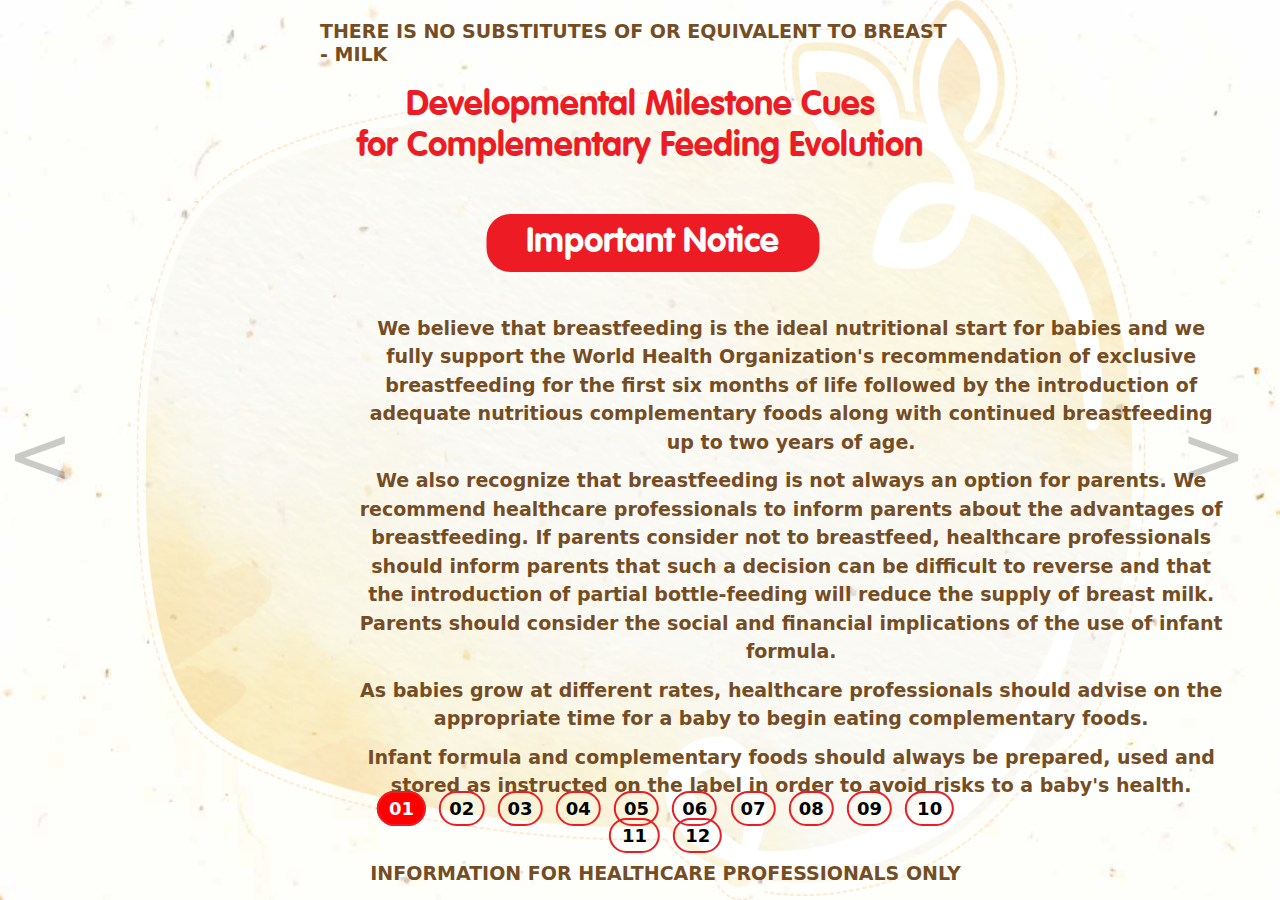
<file: index.html>
<!DOCTYPE html>
<html lang="en">
<head>
    <meta charset="UTF-8">
    <meta http-equiv="X-UA-Compatible" content="IE=edge">
    <meta name="viewport" content="width=device-width, initial-scale=1.0">
    <title>Page One</title>
    <!-- font awesome cdn  -->
    <link rel="stylesheet" href="https://cdnjs.cloudflare.com/ajax/libs/font-awesome/6.2.0/css/all.min.css" integrity="sha512-xh6O/CkQoPOWDdYTDqeRdPCVd1SpvCA9XXcUnZS2FmJNp1coAFzvtCN9BmamE+4aHK8yyUHUSCcJHgXloTyT2A==" crossorigin="anonymous" referrerpolicy="no-referrer" />
    <!-- bootstrap file  -->
    <link rel="stylesheet" href="./Resources/css/bootstrap.min.css">
    <link href="https://unpkg.com/aos@2.3.1/dist/aos.css" rel="stylesheet">
    <!-- main css file  -->
    <link rel="stylesheet" href="./Resources/css/style.css">
</head>
<body>

    <!-- main section start  -->
        <main>
            <div class="main_content">
                <img id="bg_img" src="./Resources/img/page1/bg-image.png" alt="image">
                <h2 class="page_top_title">THERE IS NO SUBSTITUTES OF OR EQUIVALENT TO BREAST - MILK</h2>
                <div class="containers">
                    <h1 class="page_header_text">
                        Developmental Milestone Cues <br>
                        for Complementary Feeding Evolution
                    </h1>
                    <div id="notice_btn">
                        <input class="notice_btn"  type="button" value="Important Notice">
                    </div>
                    <div class="page1_text">
                        <p>
                            We believe that breastfeeding is the ideal nutritional start for babies and we fully support the World Health Organization's recommendation of exclusive breastfeeding for the first six months of life followed by the introduction of adequate nutritious complementary foods along with continued breastfeeding up to two years of age.
                        </p>
                        <p>
                            We also recognize that breastfeeding is not always an option for parents. We recommend healthcare professionals to inform parents about the advantages of breastfeeding. If parents consider not to breastfeed, healthcare professionals should inform parents that such a decision can be difficult to reverse and that the introduction of partial bottle-feeding will reduce the supply of breast milk. Parents should consider the social and financial implications of the use of infant formula.
                        </p>
                        <p>
                            As babies grow at different rates, healthcare professionals should advise on the appropriate time for a baby to begin eating complementary foods.
                        </p>
                        <p>
                            Infant formula and complementary foods should always be prepared, used and stored as instructed on the label in order to avoid risks to a baby's health.
                        </p>
                    </div>
                </div>
                
                <div class="footer">
                    <div class="page_link">
                        <a  class='extra-padding' id="active" href="./index.html">01</a>
                        <a href="./Resources/page2.html">02</a>
                        <a href="./Resources/page3.html">03</a>
                        <a href="./Resources/page4.html">04</a>
                        <a href="./Resources/page5.html">05</a>
                        <a href="./Resources/step1page.html">06</a>
                        <a href="./Resources/step2page.html">07</a>
                        <a href="./Resources/step3page.html">08</a>
                        <a href="./Resources/step4page.html">09</a>
                        <a class='extra-padding' href="./Resources/step5page.html">10</a>
                        <a id="extra-padding2" class='extra-padding' class="page_link_padding" href="./Resources/page11.html">11</a>
                        <a class='extra-padding' href="./Resources/page12.html">12</a>
                    </div>
                    <h2 id="page_bottom_title">INFORMATION FOR HEALTHCARE PROFESSIONALS ONLY</h2>
                </div>
                <div class="next_page_btn">
                    <a id="prev_page" href="./index.html"> < </a>
                    <a id="next_page" href="./Resources/page2.html"> > </a>
                </div>

            </div>
        </main>
    <!-- main section ends -->
    <script src="https://unpkg.com/aos@2.3.1/dist/aos.js"></script>
    <script>
        AOS.init();
      </script>
    <!-- all js file  -->
    <script src="./Resources/js/coustom.js"></script>
</body>
</html>
</file>
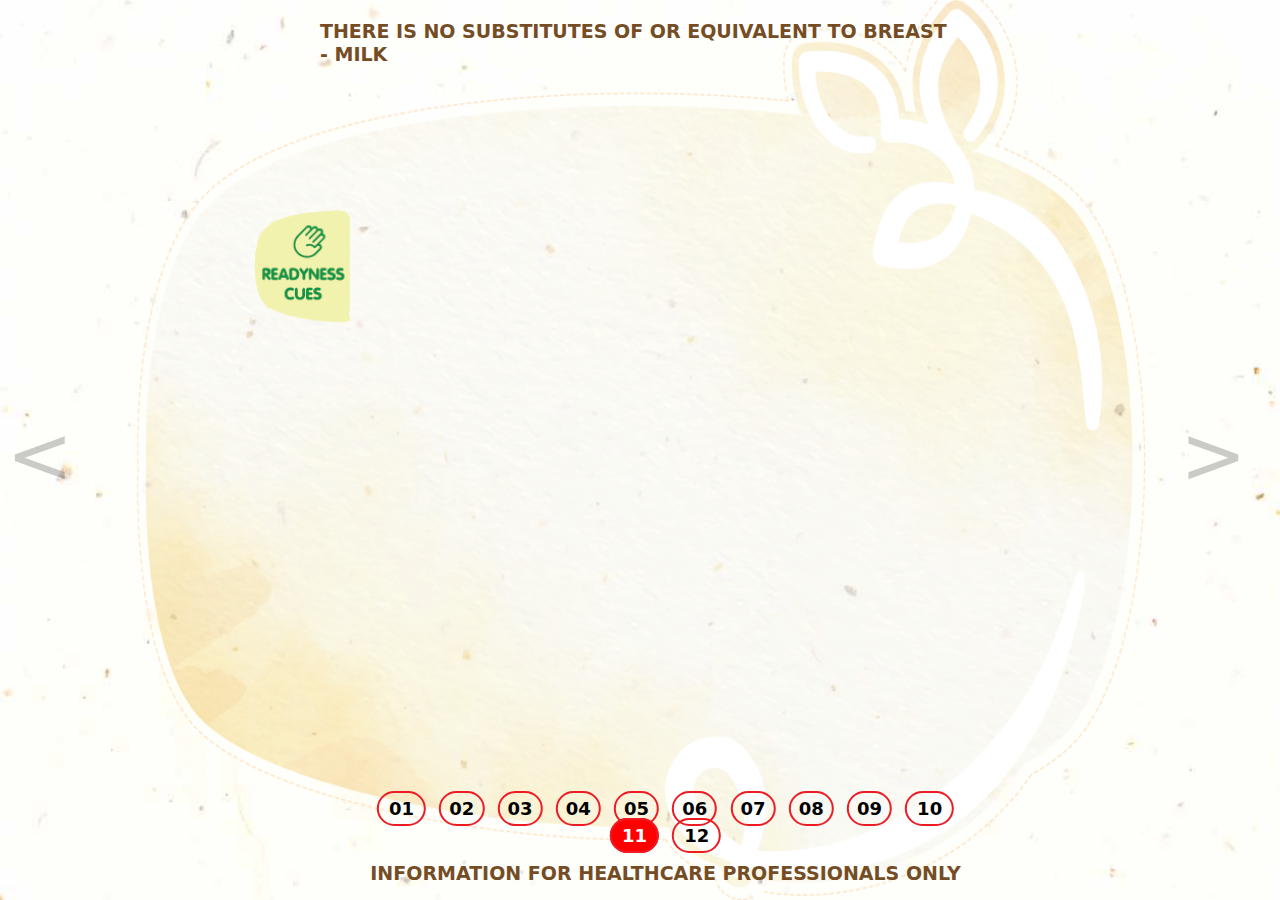
<file: Resources/page11.html>
<!DOCTYPE html>
<html lang="en">
<head>
    <meta charset="UTF-8">
    <meta http-equiv="X-UA-Compatible" content="IE=edge">
    <meta name="viewport" content="width=device-width, initial-scale=1.0">
    <title>Page 11</title>
    <!-- font awesome cdn  -->
    <link rel="stylesheet" href="https://cdnjs.cloudflare.com/ajax/libs/font-awesome/6.2.0/css/all.min.css" integrity="sha512-xh6O/CkQoPOWDdYTDqeRdPCVd1SpvCA9XXcUnZS2FmJNp1coAFzvtCN9BmamE+4aHK8yyUHUSCcJHgXloTyT2A==" crossorigin="anonymous" referrerpolicy="no-referrer" />
    <!-- bootstrap file  -->
    <link rel="stylesheet" href="./css/bootstrap.min.css">
    <!-- main css file  -->
    <link rel="stylesheet" href="./css/style.css">
</head>
<body>

    <!-- main section start  -->
        <main>
            <div class="main_content">
                <img id="bg_img" src="./img/page1/bg-image.png" alt="image">
                <!-- header html  -->
                <h2 class="page_top_title">
                    THERE IS NO SUBSTITUTES OF OR EQUIVALENT TO BREAST - MILK
                </h2>
                <!-- main content  -->
               <div class="containers">
                <div class="page11_main-content">
                    <div class="page11-left-content">
                        <img class="page11-side-img1" src="./img/page11/sideimg1.png" alt="">
                        <img class="page11-side-img2" src="./img/page11/sideimg2.png" alt="">
                        <img class="page11-side-img3" src="./img/page11/sideimg3.png" alt="">
                    </div>
                    <div class="page11-right-content">
                        <img class="page11-main-img1" src="./img/page11/content1.svg" alt="">
                        <img class="page11-main-img2" src="./img/page11/content2.svg" alt="">
                        <img class="page11-main-img3" src="./img/page11/content3.svg" alt="">
                        <img class="page11-main-img4" src="./img/page11/content4.svg" alt="">
                        <img class="page11-main-img5" src="./img/page11/content5.svg" alt="">
                    </div>
                </div>
                <div class="page11-footer">
                    <div class="pf-dosc1">
                        <img src="./img/page11/icon1.png" alt="">
                        <p>Start Solid Food</p>
                    </div>
                    <div class="pf-dosc2">
                        <img src="./img/page11/icon2.png" alt="">
                       
                    </div>
                    <div class="pf-dosc3">
                        <img src="./img/page11/icon_2.png" alt="">
                        <p>
                            Exposure to variety
                        </p>
                    </div>
                    <div class="pf-dosc4">
                        <img src="./img/page11/icon2.png" alt="">
                    </div>
                    <div class="pf-dosc5">
                        <p>
                            Transition to Home Made Food
                           </p>
                    </div>
                </div>
               </div>

            
                <!-- main html  -->

                <!-- footer html  -->
                <div class="footer">
                    <div class="page_link">
                        <a  class='extra-padding'  href="../index.html">01</a>
                        <a href="./page2.html">02</a>
                        <a href="./page3.html">03</a>
                        <a href="./page4.html">04</a>
                        <a href="./page5.html">05</a>
                        <a href="./step1page.html">06</a>
                        <a href="./step2page.html">07</a>
                        <a href="./step3page.html">08</a>
                        <a href="./step4page.html">09</a>
                        <a class='extra-padding' href="./step5page.html">10</a>
                        <a id="active" id="extra-padding2" class='extra-padding' class="page_link_padding" href="./page11.html">11</a>
                        <a class='extra-padding' href="./page12.html">12</a>
                    </div>
                    <h2 id="page_bottom_title">INFORMATION FOR HEALTHCARE PROFESSIONALS ONLY</h2>
                </div>
                <div class="next_page_btn">
                    <a id="prev_page" href="./step5page.html"> < </a>
                    <a id="next_page" href="./page12.html"> > </a>
                </div>

            </div>
        </main>
    <!-- main section ends -->

    <!-- all js file  -->
    <script src="./js/page11.js"></script>
</body>
</html>
</file>
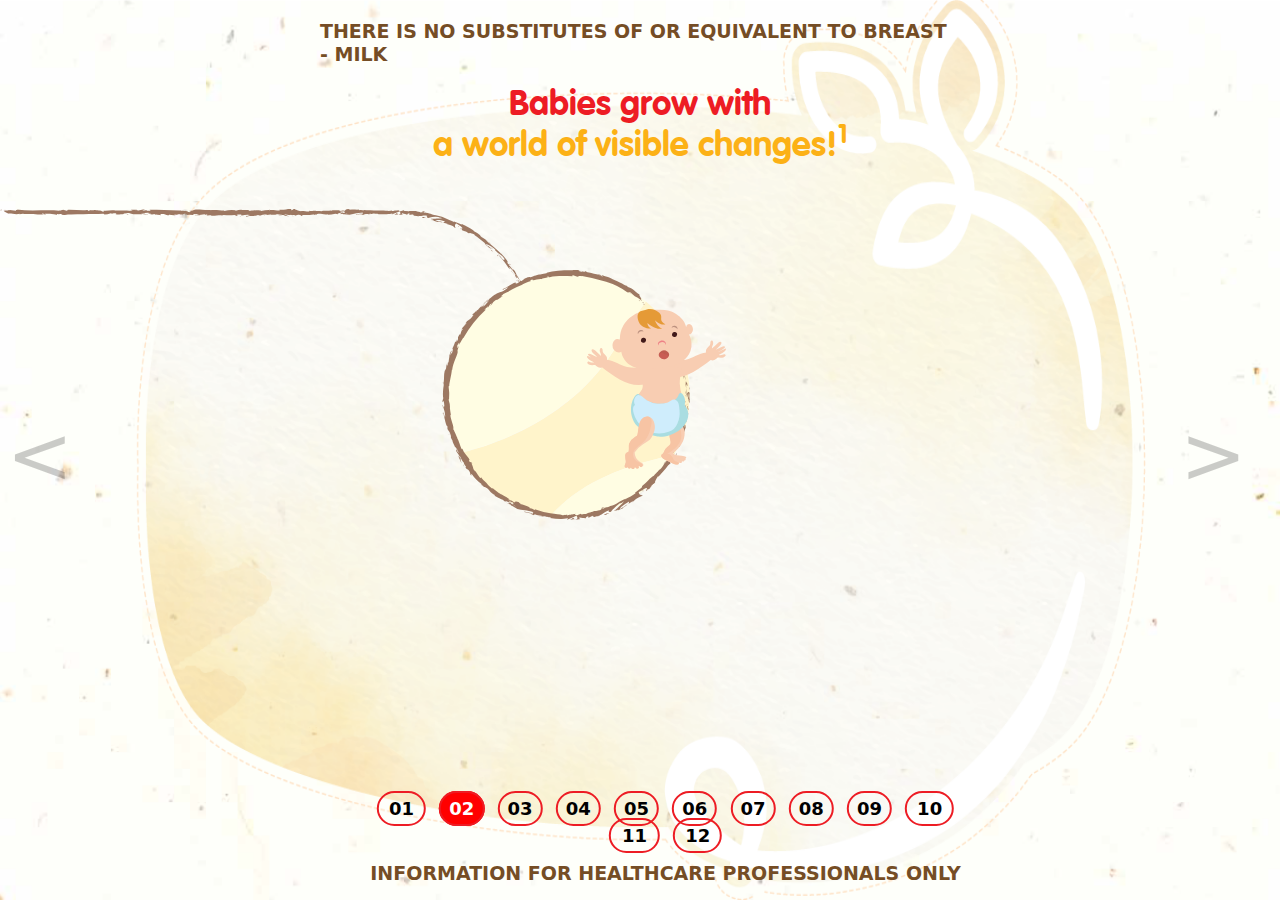
<file: Resources/page2.html>
<!DOCTYPE html>
<html lang="en">
<head>
    <meta charset="UTF-8">
    <meta http-equiv="X-UA-Compatible" content="IE=edge">
    <meta name="viewport" content="width=device-width, initial-scale=1.0">
    <title>Page Two</title>
    <!-- font awesome cdn  -->
    <link rel="stylesheet" href="https://cdnjs.cloudflare.com/ajax/libs/font-awesome/6.2.0/css/all.min.css" integrity="sha512-xh6O/CkQoPOWDdYTDqeRdPCVd1SpvCA9XXcUnZS2FmJNp1coAFzvtCN9BmamE+4aHK8yyUHUSCcJHgXloTyT2A==" crossorigin="anonymous" referrerpolicy="no-referrer" />
    <!-- bootstrap file  -->
    <link rel="stylesheet" href="./css/bootstrap.min.css">
    <link href="https://unpkg.com/aos@2.3.1/dist/aos.css" rel="stylesheet">
    <!-- main css file  -->
    <link rel="stylesheet" href="./css/style.css">
</head>
<body>

    <!-- main section start  -->
        <main>
            <div class="main_content">
                <img id="bg_img" src="./img/page1/bg-image.png" alt="image">
                <!-- header html  -->
                <h2 class="page_top_title">
                    THERE IS NO SUBSTITUTES OF OR EQUIVALENT TO BREAST - MILK
                </h2>
                <h1 class="page_header_text page2Header">
                    Babies grow with <br>
                   <span class="color1"> a world of visible changes!<sup>1</sup> </span>
                </h1>

                <!-- main html  -->
               <div class="containe">
                <div class="left-arrow">
                    <img src="./img/page2/left-arrow.svg" alt="">
               </div>
               <div class="baby-imgs">
                    <div class="baby1" onclick="textFun(1)"><img class="babyimg1" src="./img/page2/babyimg1.svg" alt=""></div>
                    <div class="baby2"  onclick="textFun(2)"><img class="babyimg2" src="./img/page2/babyimg2.svg" alt=""></div>
                    <div class="baby3"  onclick="textFun(3)"><img class="babyimg3" src="./img/page2/babyimg3.svg" alt=""></div>
                    <div class="baby4"  onclick="textFun(4)"><img class="babyimg4" src="./img/page2/babyimg4.svg" alt=""></div>
               </div>
               <div class="baby-bg-img">
                <img class="babyimg-1" src="./img/page2/bg-img1.svg" alt="">
                <img class="babyimg-2" src="./img/page2/bg-img1.svg" alt="">
                <img class="babyimg-3" src="./img/page2/bg-img1.svg" alt="">
                <img class="babyimg-4" src="./img/page2/bg-img1.svg" alt="">
               </div>
               <div class="right-arrow">
                <img src="./img/page2/rightarrow.svg" alt="">
               </div>

               <div class="baby-text">
                    <div class="baby1-text text_1">
                        <h2>Starts babbling</h2>
                    </div>
                    <div class="baby2-text text_4">
                        <h2>Starts drooling and <br> 
                        <span id="pag2-title2">noticing adult food</span>
                        </h2>
                    </div>
                    <div class="baby3-text text_3">
                        <h2>Starts to hold head up</h2>
                    </div>
                    <div class="baby4-text text_2">
                        <h2>Starts requiring bigger nappies</h2>
                    </div>
               </div>
               </div>

                <!-- footer html  -->
                <div class="footer">
                    <div class="page_link">
                        <a  class='extra-padding'   href="../index.html">01</a>
                        <a id="active" href="./page2.html">02</a>
                        <a href="./page3.html">03</a>
                        <a href="./page4.html">04</a>
                        <a href="./page5.html">05</a>
                        <a href="./step1page.html">06</a>
                        <a href="./step2page.html">07</a>
                        <a href="./step3page.html">08</a>
                        <a href="./step4page.html">09</a>
                        <a class='extra-padding' href="./step5page.html">10</a>
                        <a id="extra-padding2" class='extra-padding' class="page_link_padding" href="./page11.html">11</a>
                        <a class='extra-padding' href="./page12.html">12</a>
                    </div>
                    <h2 id="page_bottom_title">INFORMATION FOR HEALTHCARE PROFESSIONALS ONLY</h2>
                </div>
                <div class="next_page_btn">
                    <a id="prev_page" href="../index.html"> < </a>
                    <a id="next_page" href="./page3.html"> > </a>
                </div>

            </div>
        </main>
    <!-- main section ends -->
    <script src="https://unpkg.com/aos@2.3.1/dist/aos.js"></script>
    <script>
        AOS.init();
      </script>
    <!-- all js file  -->
    <script src="./js/coustom.js"></script>
</body>
</html>
</file>
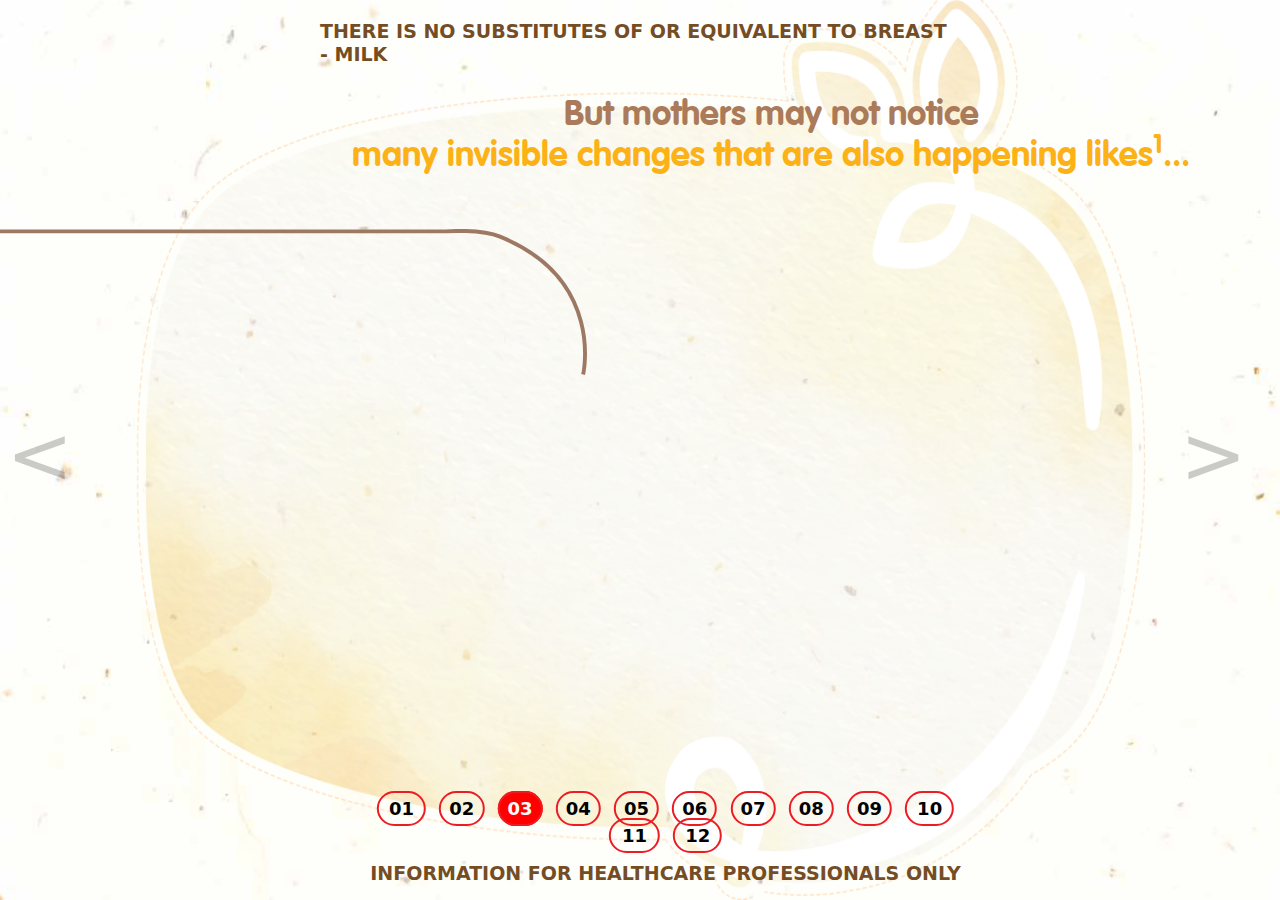
<file: Resources/page3.html>
<!DOCTYPE html>
<html lang="en">
<head>
    <meta charset="UTF-8">
    <meta http-equiv="X-UA-Compatible" content="IE=edge">
    <meta name="viewport" content="width=device-width, initial-scale=1.0">
    <title>Page Three</title>
    <!-- font awesome cdn  -->
    <link rel="stylesheet" href="https://cdnjs.cloudflare.com/ajax/libs/font-awesome/6.2.0/css/all.min.css" integrity="sha512-xh6O/CkQoPOWDdYTDqeRdPCVd1SpvCA9XXcUnZS2FmJNp1coAFzvtCN9BmamE+4aHK8yyUHUSCcJHgXloTyT2A==" crossorigin="anonymous" referrerpolicy="no-referrer" />
    <!-- bootstrap file  -->
    <link rel="stylesheet" href="./css/bootstrap.min.css">
    <!-- main css file  -->
    <link rel="stylesheet" href="./css/style.css">
</head>
<body>

    <!-- main section start  -->
        <main>
            <div class="main_content">
                <img id="bg_img" src="./img/page1/bg-image.png" alt="image">
                <!-- header html  -->
                <h2 class="page_top_title">
                    THERE IS NO SUBSTITUTES OF OR EQUIVALENT TO BREAST - MILK
                </h2>
                <h1 class="page_header_text page3Header">
                   <span class="color2"> But mothers may not notice <br></span>
                   <span class="color1">  many invisible changes that are also happening likes<sup>1</sup>... </span>
                </h1>

                <!-- main html  -->
              <div class="containers">
                <div class="page3-left-arrow">
                    <img src="./img/page3/left-arrow.svg" alt="">
               </div>
               <div class="page3-imgs">
                    <div class="page3content1" onclick="textFun(1)"><img class="page3img1" src="./img/page3/content1.svg" alt=""></div>
                    <div class="page3content2" onclick="textFun(2)"><img class="page3img2" src="./img/page3/content2.svg" alt=""></div>
                    <div class="page3content3" onclick="textFun(3)"><img class="page3img3" src="./img/page3/content3.svg" alt=""></div>
               </div>
               <div class="page3_bg-">
                    <img class="page3-bg-img1" src="./img/page3/bg-img2.svg" alt="">
                    <img class="page3-bg-img2" src="./img/page3/bg-img2.svg" alt="">
                    <img class="page3-bg-img33" src="./img/page3/bg-img3.svg" alt="">
               </div>
               <div class="page3right-arrow">
                 <img src="./img/page3/rightarrow.svg" alt="">
               </div>

               <div class="baby-text">
                    <div class="page3text1 text_1" >
                        <h2 >Developing Oral motor Skill</h2>
                    </div>
                    <div >
                        <h2 class="page3text2 text_3">Gaining musculoskeletal strength</h2>
                    </div>
                    <div >
                        <h2 class="page3text3 text_2">Changes in digestive enzymes to adapt to changing diet</h2>
                    </div>
               </div>
              </div>

                <!-- footer html  -->
                <div class="footer">
                    <div class="page_link">
                        <a  class='extra-padding'  href="../index.html">01</a>
                        <a href="./page2.html">02</a>
                        <a id="active" href="./page3.html">03</a>
                        <a href="./page4.html">04</a>
                        <a href="./page5.html">05</a>
                        <a href="./step1page.html">06</a>
                        <a href="./step2page.html">07</a>
                        <a href="./step3page.html">08</a>
                        <a href="./step4page.html">09</a>
                        <a class='extra-padding' href="./step5page.html">10</a>
                        <a id="extra-padding2" class='extra-padding' class="page_link_padding" href="./page11.html">11</a>
                        <a class='extra-padding' href="./page12.html">12</a>
                    </div>
                    <h2 id="page_bottom_title">INFORMATION FOR HEALTHCARE PROFESSIONALS ONLY</h2>
                </div>
                <div class="next_page_btn">
                    <a id="prev_page" href="./page2.html"> < </a>
                    <a id="next_page" href="./page4.html"> > </a>
                </div>

            </div>
        </main>
    <!-- main section ends -->

    <!-- all js file  -->
    <!-- <script src="./js/coustom.js"></script> -->
    <script src="./js/page3.js"></script>
</body>
</html>
</file>
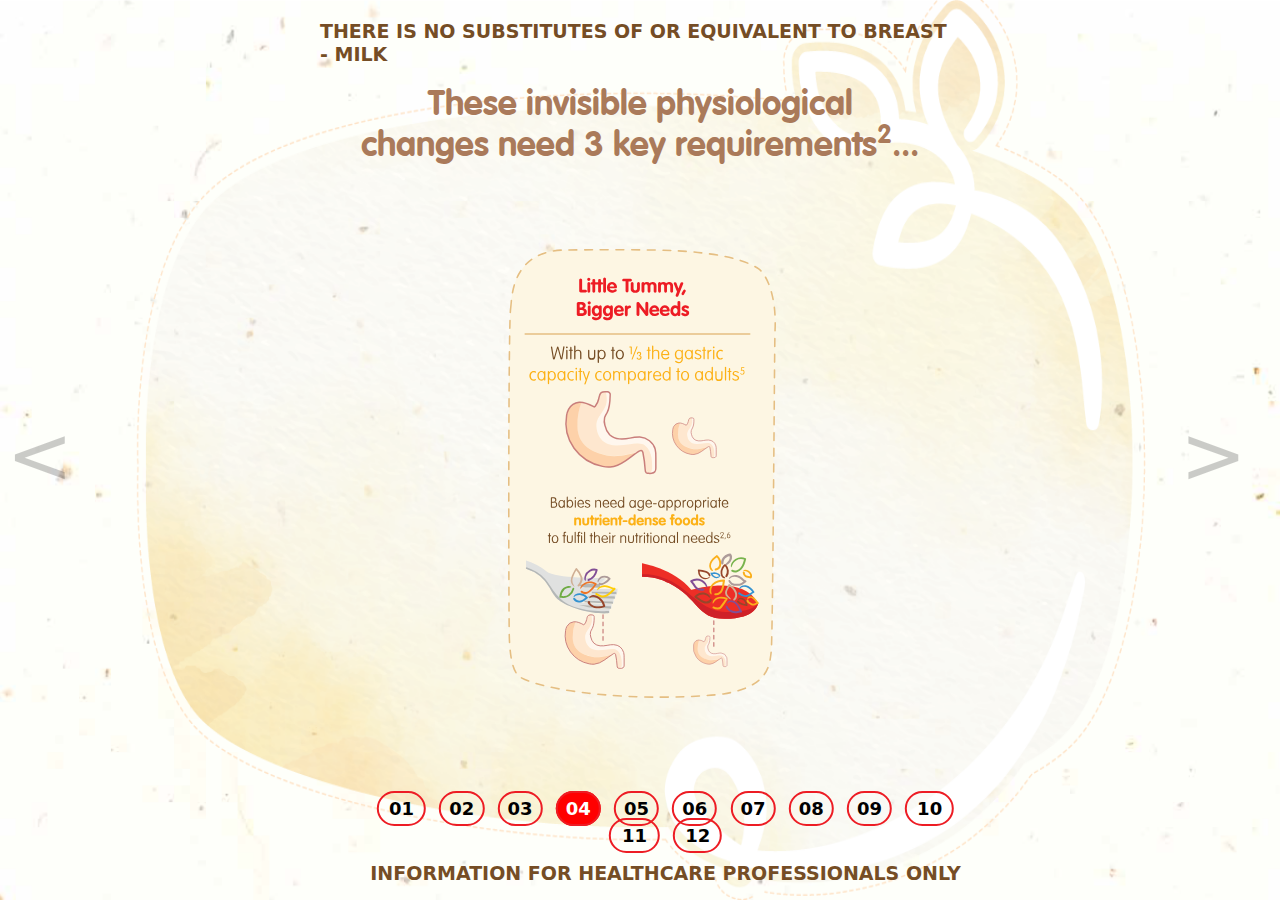
<file: Resources/page4.html>
<!DOCTYPE html>
<html lang="en">
<head>
    <meta charset="UTF-8">
    <meta http-equiv="X-UA-Compatible" content="IE=edge">
    <meta name="viewport" content="width=device-width, initial-scale=1.0">
    <title>Page Four</title>
    <!-- font awesome cdn  -->
    <link rel="stylesheet" href="https://cdnjs.cloudflare.com/ajax/libs/font-awesome/6.2.0/css/all.min.css" integrity="sha512-xh6O/CkQoPOWDdYTDqeRdPCVd1SpvCA9XXcUnZS2FmJNp1coAFzvtCN9BmamE+4aHK8yyUHUSCcJHgXloTyT2A==" crossorigin="anonymous" referrerpolicy="no-referrer" />
    <!-- bootstrap file  -->
    <link rel="stylesheet" href="./css/bootstrap.min.css">
    <!-- main css file  -->
    <link rel="stylesheet" href="./css/style.css">
</head>
<body>

    <!-- main section start  -->
        <main>
            <div class="main_content">
                <img id="bg_img" src="./img/page1/bg-image.png" alt="image">
                <!-- header html  -->
                <h2 class="page_top_title">
                    THERE IS NO SUBSTITUTES OF OR EQUIVALENT TO BREAST - MILK
                </h2>
                <h1 class="page_header_text page4Header">
                   <span class="color2"> These invisible physiological <br> changes need 3 key requirements<sup>2</sup>...<br></span>
                </h1>

                <!-- main html  -->
               <div class="containers">
                <div class="page4-content">
                    <div class="page4Content-left">
                        <div class="content1 ">
                            <img id="paGe4img1" src="./img/page4/content1.svg" alt="">
                        </div>
                    </div>
                    <div class="page4Content-right">
                        <div class="content2 ">
                            <img   src="./img/page4/content2.svg" alt="">
                        </div>
                        <div class="content3 ">
                            <img   src="./img/page4/content3.svg" alt="">
                        </div>
                    </div>
                </div>
               </div>

                <!-- footer html  -->
                <div class="footer">
                    <div class="page_link">
                        <a  class='extra-padding'  href="../index.html">01</a>
                        <a href="./page2.html">02</a>
                        <a href="./page3.html">03</a>
                        <a id="active" href="./page4.html">04</a>
                        <a href="./page5.html">05</a>
                        <a href="./step1page.html">06</a>
                        <a href="./step2page.html">07</a>
                        <a href="./step3page.html">08</a>
                        <a href="./step4page.html">09</a>
                        <a class='extra-padding' href="./step5page.html">10</a>
                        <a id="extra-padding2" class='extra-padding' class="page_link_padding" href="./page11.html">11</a>
                        <a class='extra-padding' href="./page12.html">12</a>
                    </div>
                    <h2 id="page_bottom_title">INFORMATION FOR HEALTHCARE PROFESSIONALS ONLY</h2>
                </div>
                <div class="next_page_btn">
                    <a id="prev_page" href="./page3.html"> < </a>
                    <a id="next_page" href="./page5.html"> > </a>
                </div>

            </div>
        </main>
    <!-- main section ends -->

    <!-- all js file  -->
    <script src="./js/page4.js"></script>
</body>
</html>
</file>
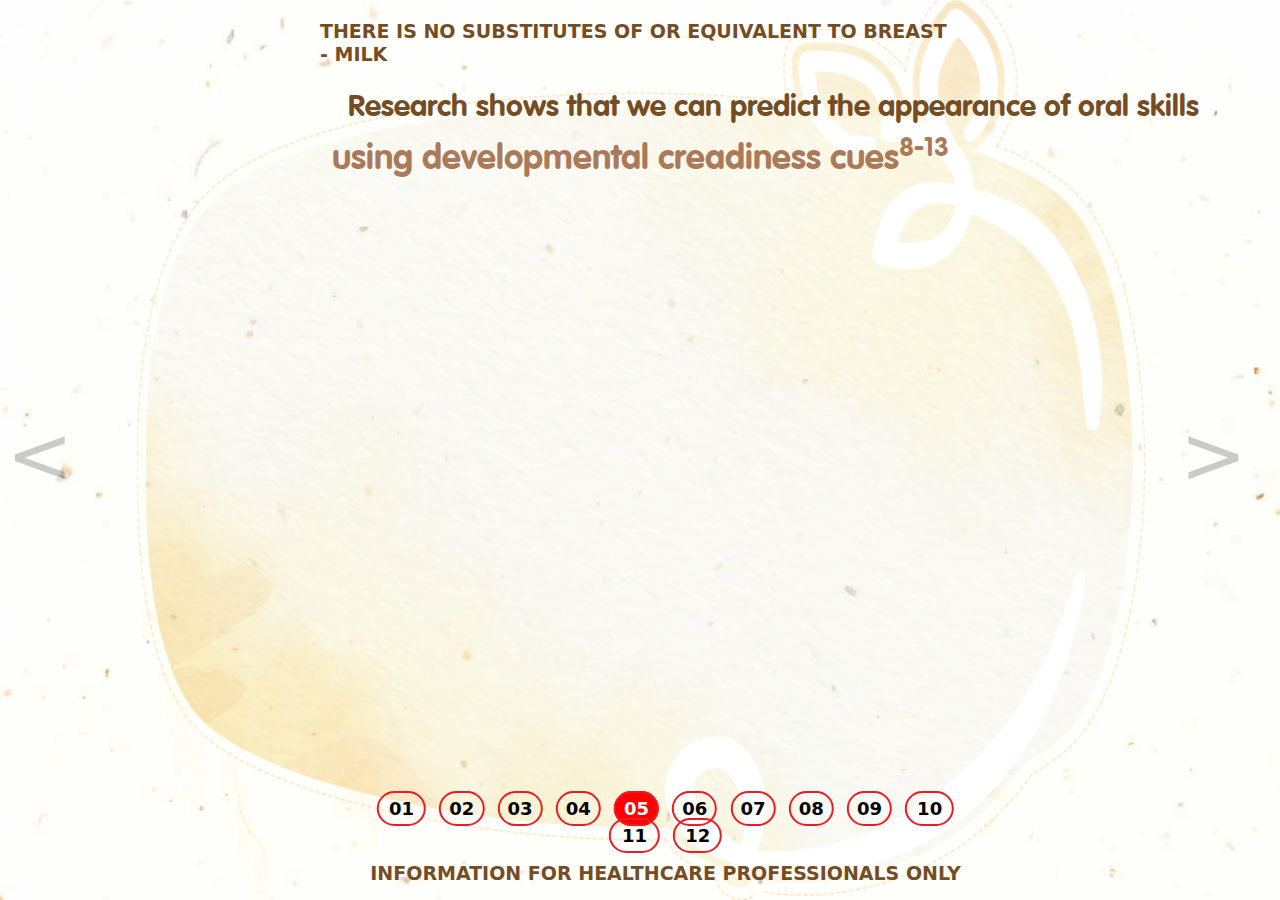
<file: Resources/page5.html>
<!DOCTYPE html>
<html lang="en">
<head>
    <meta charset="UTF-8">
    <meta http-equiv="X-UA-Compatible" content="IE=edge">
    <meta name="viewport" content="width=device-width, initial-scale=1.0">
    <title>Page Five</title>
    <!-- font awesome cdn  -->
    <link rel="stylesheet" href="https://cdnjs.cloudflare.com/ajax/libs/font-awesome/6.2.0/css/all.min.css" integrity="sha512-xh6O/CkQoPOWDdYTDqeRdPCVd1SpvCA9XXcUnZS2FmJNp1coAFzvtCN9BmamE+4aHK8yyUHUSCcJHgXloTyT2A==" crossorigin="anonymous" referrerpolicy="no-referrer" />
    <!-- bootstrap file  -->
    <link rel="stylesheet" href="./css/bootstrap.min.css">
    <!-- main css file  -->
    <link rel="stylesheet" href="./css/style.css">
</head>
<body>

    <!-- main section start  -->
        <main>
            <div class="main_content">
                <img id="bg_img" src="./img/page1/bg-image.png" alt="image">
                <!-- header html  -->
                <h2 class="page_top_title">
                    THERE IS NO SUBSTITUTES OF OR EQUIVALENT TO BREAST - MILK
                </h2>
                <div class="page5SubTitle">
                    <h2>Research shows that we can predict the appearance of oral skills</h2>
                </div>
                <h1 id="page5Header" class="page_header_text">
                   <span class="color2"> using developmental creadiness cues<sup>8-13</sup></span>
                </h1>


                <!-- main content  -->
                    <div class="containers">
                        <div class="main-content">
                            <img class="page5baby1" src="./img/page5/baby1.svg" alt="">
                            <img class="page5baby2" src="./img/page5/baby2.svg" alt="">
                            <img class="page5baby3" src="./img/page5/baby3.svg" alt="">
                            <img class="page5baby4" src="./img/page5/baby4.svg" alt="">
                            <img class="page5baby5" src="./img/page5/baby5.svg" alt="">
                        </div>
                        <div class="page5Bottom-line">
                            <img src="./img/page5/line.png" alt="">
                        </div>
        
                        <div class="step-all-btn">
                           <a href="./step1page.html">
                             <input class="stepbtn1"  type="button" value="Step 1">
                           </a>
                           <a href="./step2page.html">
                             <input class="stepbtn2"  type="button" value="Step 2">
                           </a>
                           <a href="./step3page.html">
                             <input class="stepbtn3"  type="button" value="Step 3">
                           </a>
                           <a href="./step4page.html">
                             <input class="stepbtn4"  type="button" value="Step 4">
                           </a>
                           <a href="./step5page.html">
                             <input class="stepbtn5"  type="button" value="Step 5">
                           </a>
                            
                        </div>
                    </div>

                <!-- main html  -->

                <!-- footer html  -->
                <div class="footer">
                    <div class="page_link">
                        <a  class='extra-padding'  href="../index.html">01</a>
                        <a href="./page2.html">02</a>
                        <a href="./page3.html">03</a>
                        <a href="./page4.html">04</a>
                        <a id="active" href="./page5.html">05</a>
                        <a href="./step1page.html">06</a>
                        <a href="./step2page.html">07</a>
                        <a href="./step3page.html">08</a>
                        <a href="./step4page.html">09</a>
                        <a class='extra-padding' href="./step5page.html">10</a>
                        <a id="extra-padding2" class='extra-padding' class="page_link_padding" href="./page11.html">11</a>
                        <a class='extra-padding' href="./page12.html">12</a>
                    </div>
                    <h2 id="page_bottom_title">INFORMATION FOR HEALTHCARE PROFESSIONALS ONLY</h2>
                </div>
                <div class="next_page_btn">
                    <a id="prev_page" href="./page4.html"> < </a>
                    <a id="next_page" href="./step1page.html"> > </a>
                </div>

            </div>
        </main>
    <!-- main section ends -->

    <!-- all js file  -->
    <script src="./js/page5.js"></script>
</body>
</html>
</file>
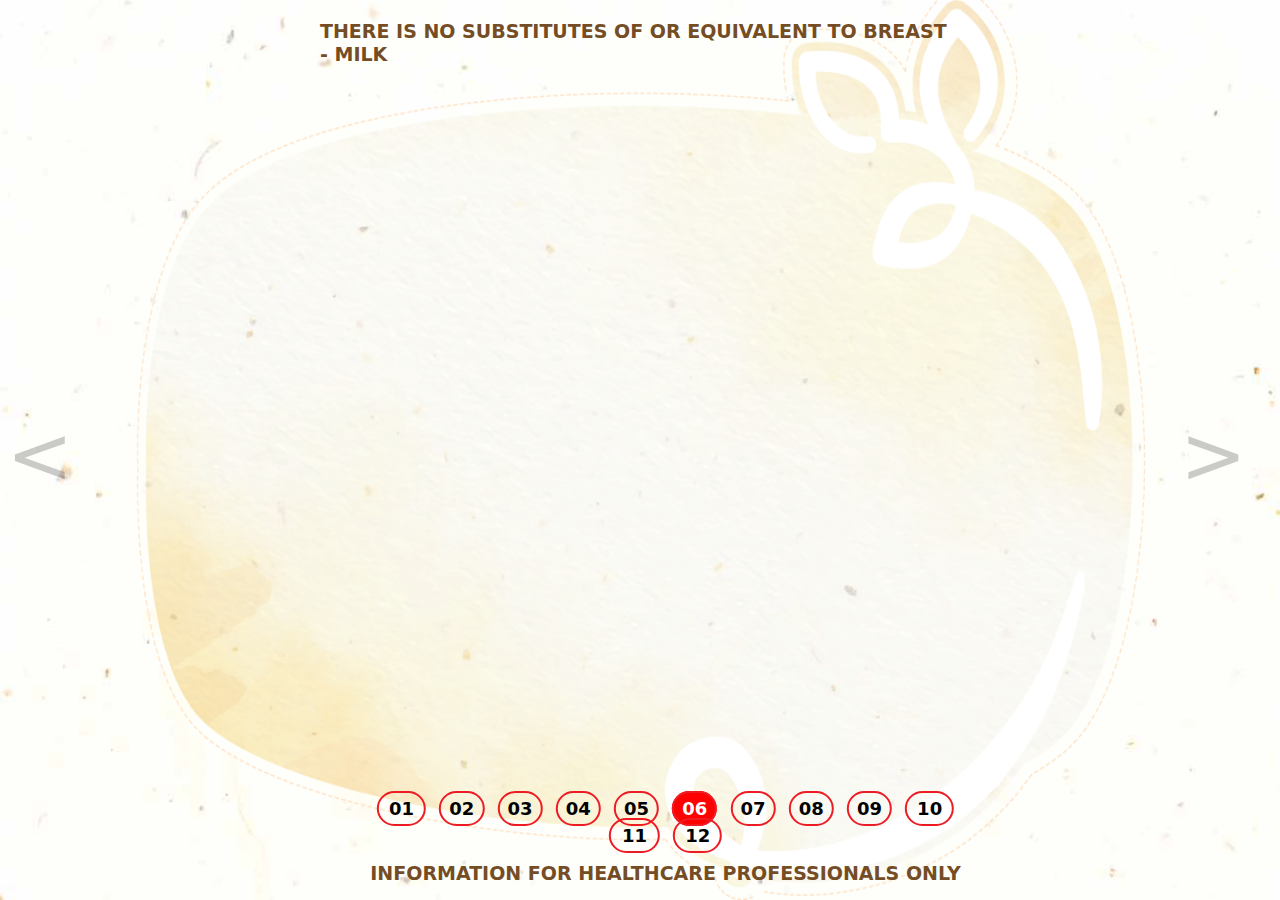
<file: Resources/step1page.html>
<!DOCTYPE html>
<html lang="en">
<head>
    <meta charset="UTF-8">
    <meta http-equiv="X-UA-Compatible" content="IE=edge">
    <meta name="viewport" content="width=device-width, initial-scale=1.0">
    <title>Step 1</title>
    <!-- font awesome cdn  -->
    <link rel="stylesheet" href="https://cdnjs.cloudflare.com/ajax/libs/font-awesome/6.2.0/css/all.min.css" integrity="sha512-xh6O/CkQoPOWDdYTDqeRdPCVd1SpvCA9XXcUnZS2FmJNp1coAFzvtCN9BmamE+4aHK8yyUHUSCcJHgXloTyT2A==" crossorigin="anonymous" referrerpolicy="no-referrer" />
    <!-- bootstrap file  -->
    <link rel="stylesheet" href="./css/bootstrap.min.css">
    <!-- main css file  -->
    <link rel="stylesheet" href="./css/style.css">
</head>
<body>

    <!-- main section start  -->
        <main>
            <div class="main_content" id="stepmain-content">
                <img id="bg_img" src="./img/page1/bg-image.png" alt="image">
                <h2 class="page_top_title">THERE IS NO SUBSTITUTES OF OR EQUIVALENT TO BREAST - MILK</h2>
                
              
                  <div class="containers">
                    <div class="header-img">
                      <img src="./img/step1page/header.svg" alt="">
                    </div>
                  </div>
                  <div class="steo1page-main-content">
                    <div class="step1pageleft">
                      <img class="step1-sideimg1" src="./img/step1page/sideimg1.svg" alt="">
                      <img class="step1-sideimg2"   src="./img/step1page/sideimg2.svg" alt="">
                      <img class="step1-sideimg3"   src="./img/step1page/sideimg3.svg" alt="">
                    </div>
                    <div class="line-container">
                      <img src="./img/step1page/line2.svg" alt="">
                    </div>
                    <div class="step1-page-arrow">
                      <img class="step1pagearrow1" src="./img/step1page/arrow1.png" alt="">
                      <img class="step1pagearrow2" src="./img/step1page/arrow2.png" alt="">
                      <img class="step1pagearrow3" src="./img/step1page/arrow3.png" alt="">
                    </div>
                    <div class="step1-content">
                      <img class="step1-content1" id="page1c1" src="./img/step1page/content1.svg" alt="">
                      <img class="step1-content2" id="page1c2" src="./img/step1page/content2.svg" alt="">
                      <img class="step1-content3"  id="page1c3" src="./img/step1page/content3.svg" alt="">
                    </div>
  
                </div>
                <div class="footer">
                    <div class="page_link">
                      <a  class='extra-padding'class="active" href="../index.html">01</a>
                        <a href="./page2.html">02</a>
                        <a href="./page3.html">03</a>
                        <a href="./page4.html">04</a>
                        <a href="./page5.html">05</a>
                        <a id="active" href="./step1page.html">06</a>
                        <a href="./step2page.html">07</a>
                        <a href="./step3page.html">08</a>
                        <a href="./step4page.html">09</a>
                        <a class='extra-padding' href="./step5page.html">10</a>
                        <a id="extra-padding2" class='extra-padding' class="page_link_padding" href="./page11.html">11</a>
                        <a class='extra-padding' href="./page12.html">12</a>
                    </div>
                    <h2 id="page_bottom_title">INFORMATION FOR HEALTHCARE PROFESSIONALS ONLY</h2>
                </div>
                <div class="next_page_btn">
                    <a id="prev_page" href="./page5.html"> < </a>
                    <a id="next_page" href="./step2page.html"> > </a>
                </div>

            </div>
        </main>
    <!-- main section ends -->

    <!-- all js file  -->
    <script src="./js/steppage.js"></script>
</body>
</html>
</file>
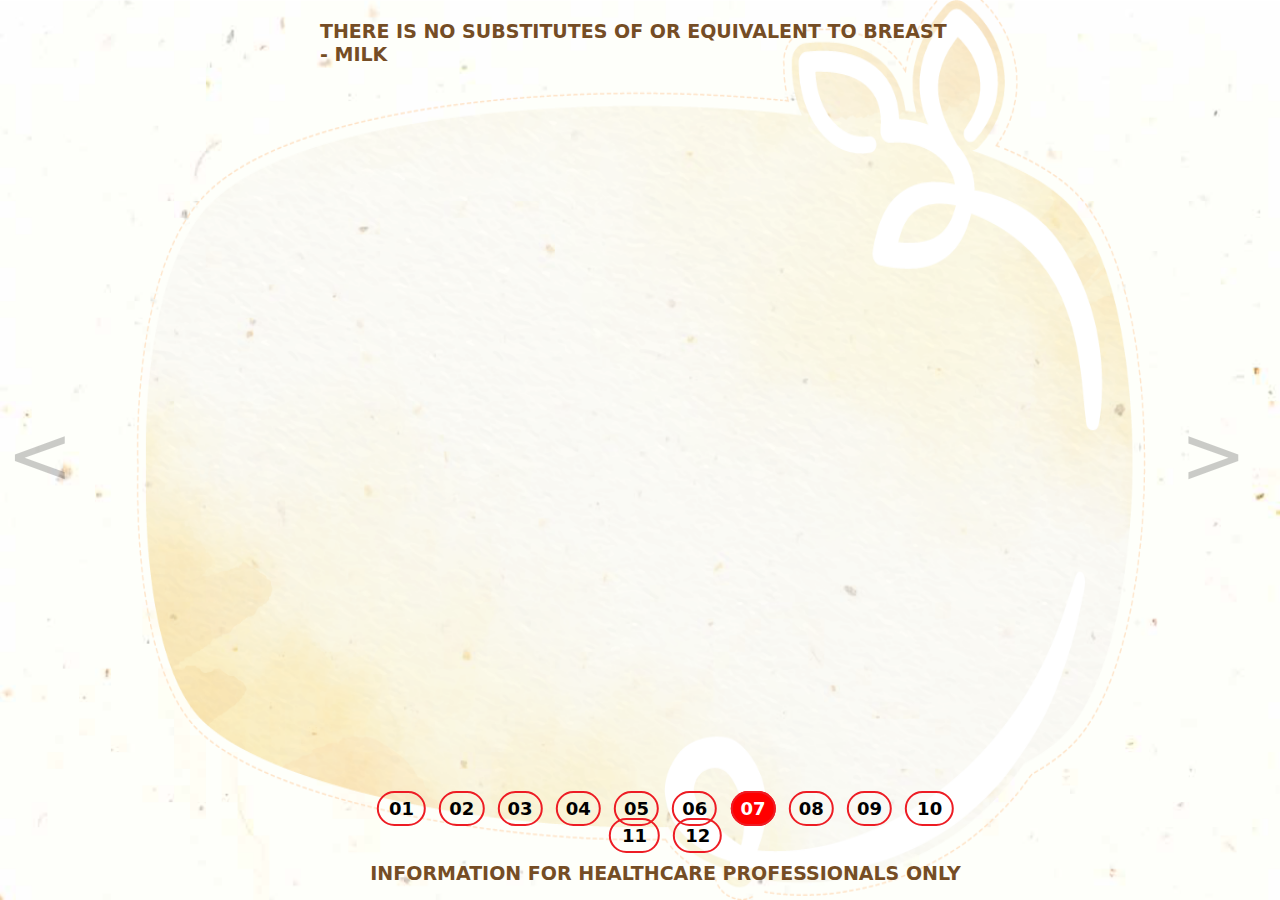
<file: Resources/step2page.html>
<!DOCTYPE html>
<html lang="en">
<head>
    <meta charset="UTF-8">
    <meta http-equiv="X-UA-Compatible" content="IE=edge">
    <meta name="viewport" content="width=device-width, initial-scale=1.0">
    <title>Step 2</title>
    <!-- font awesome cdn  -->
    <link rel="stylesheet" href="https://cdnjs.cloudflare.com/ajax/libs/font-awesome/6.2.0/css/all.min.css" integrity="sha512-xh6O/CkQoPOWDdYTDqeRdPCVd1SpvCA9XXcUnZS2FmJNp1coAFzvtCN9BmamE+4aHK8yyUHUSCcJHgXloTyT2A==" crossorigin="anonymous" referrerpolicy="no-referrer" />
    <!-- bootstrap file  -->
    <link rel="stylesheet" href="./css/bootstrap.min.css">
    <!-- main css file  -->
    <link rel="stylesheet" href="./css/style.css">
</head>
<body>

    <!-- main section start  -->
        <main>
            <div class="main_content" id="stepmain-content">
                <img id="bg_img" src="./img/page1/bg-image.png" alt="image">
                <h2 class="page_top_title">THERE IS NO SUBSTITUTES OF OR EQUIVALENT TO BREAST - MILK</h2>
                
               <div class="containers">
                <div class="header-img">
                  <img src="./img/step2page/header.svg" alt="">
                </div>
              </div>

                <div class="steo1page-main-content">
                  <div class="step1pageleft">
                    <img class="step1-sideimg1" src="./img/step1page/sideimg1.svg" alt="">
                    <img class="step1-sideimg2" src="./img/step1page/sideimg2.svg" alt="">
                    <img class="step1-sideimg3" src="./img/step1page/sideimg3.svg" alt="">
                  </div>
                  <div class="line-container">
                    <img src="./img/step1page/line2.svg" alt="">
                  </div>
                  <div class="step1-page-arrow">
                    <img class="step1pagearrow1" src="./img/step1page/arrow1.png" alt="">
                    <img class="step1pagearrow2" src="./img/step1page/arrow2.png" alt="">
                    <img class="step1pagearrow3" src="./img/step1page/arrow3.png" alt="">
                  </div>
                  <div class="step1-content">
                    <img class="step1-content1 stepPage2C1" src="./img/step2page/content1.svg" alt="">
                    <img  id="width" class="step1-content2 stepPage2C2" src="./img/step2page/content2.svg" alt="">
                    <img id="steppagec3" class="step1-content3" src="./img/step2page/content3.svg" alt="">
                  </div>
                </div>


                <div class="footer">
                    <div class="page_link">
                      <a  class='extra-padding'  href="../index.html">01</a>
                      <a href="./page2.html">02</a>
                      <a href="./page3.html">03</a>
                      <a href="./page4.html">04</a>
                      <a href="./page5.html">05</a>
                      <a href="./step1page.html">06</a>
                      <a id="active" href="./step2page.html">07</a>
                      <a href="./step3page.html">08</a>
                      <a href="./step4page.html">09</a>
                      <a class='extra-padding' href="./step5page.html">10</a>
                      <a id="extra-padding2" class='extra-padding' class="page_link_padding" href="./page11.html">11</a>
                      <a class='extra-padding' href="./page12.html">12</a>
                    </div>
                    <h2 id="page_bottom_title">INFORMATION FOR HEALTHCARE PROFESSIONALS ONLY</h2>
                </div>
                <div class="next_page_btn">
                    <a id="prev_page" href="./step1page.html"> < </a>
                    <a id="next_page" href="./step3page.html"> > </a>
                </div>

            </div>
        </main>
    <!-- main section ends -->

    <!-- all js file  -->
    <script src="./js/steppage.js"></script>
</body>
</html>
</file>
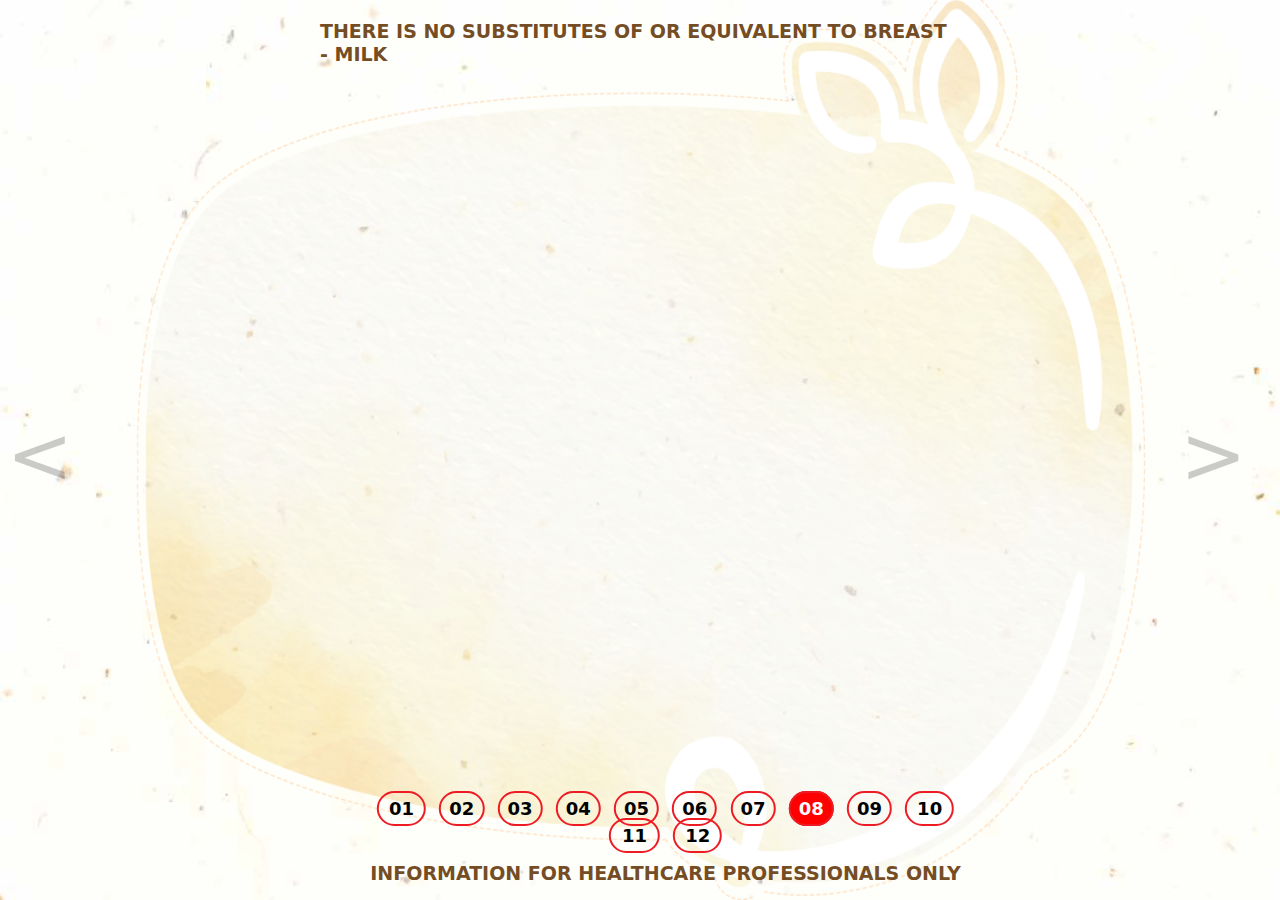
<file: Resources/step3page.html>
<!DOCTYPE html>
<html lang="en">
<head>
    <meta charset="UTF-8">
    <meta http-equiv="X-UA-Compatible" content="IE=edge">
    <meta name="viewport" content="width=device-width, initial-scale=1.0">
    <title>Step 3</title>
    <!-- font awesome cdn  -->
    <link rel="stylesheet" href="https://cdnjs.cloudflare.com/ajax/libs/font-awesome/6.2.0/css/all.min.css" integrity="sha512-xh6O/CkQoPOWDdYTDqeRdPCVd1SpvCA9XXcUnZS2FmJNp1coAFzvtCN9BmamE+4aHK8yyUHUSCcJHgXloTyT2A==" crossorigin="anonymous" referrerpolicy="no-referrer" />
    <!-- bootstrap file  -->
    <link rel="stylesheet" href="./css/bootstrap.min.css">
    <!-- main css file  -->
    <link rel="stylesheet" href="./css/style.css">
</head>
<body>

    <!-- main section start  -->
        <main>
            <div class="main_content" id="stepmain-content">
                <img id="bg_img" src="./img/page1/bg-image.png" alt="image">
                <h2 class="page_top_title">THERE IS NO SUBSTITUTES OF OR EQUIVALENT TO BREAST - MILK</h2>
                
                <div class="containers">
                  <div class="header-img">
                    <img src="./img/step3page/header.svg" alt="">
                  </div>
                </div>
                  <div class="steo1page-main-content">
                    <div class="step1pageleft">
                      <img class="step1-sideimg1"   src="./img/step1page/sideimg1.svg" alt="">
                      <img class="step1-sideimg2"   src="./img/step1page/sideimg2.svg" alt="">
                      <img class="step1-sideimg3"   src="./img/step1page/sideimg3.svg" alt="">
                    </div>
                    <div class="line-container">
                      <img src="./img/step1page/line2.svg" alt="">
                    </div>
                    <div class="step1-page-arrow">
                      <img class="step1pagearrow1 steppageimg1" src="./img/step1page/arrow1.png" alt="">
                      <img class="step1pagearrow2 steppageimg2" src="./img/step1page/arrow2.png" alt="">
                      <img class="step1pagearrow3 steppageimg3" src="./img/step1page/arrow3.png" alt="">
                    </div>
                    <div class="step1-content">
                      <img class="step1-content1 stepPage3C1" src="./img/step3page/content1.svg" alt="">
                      <img id="width" class="step1-content2 stepPage3C2" src="./img/step3page/content2.svg" alt="">
                      <img class="step1-content3" id="stepPage3C3" src="./img/step3page/content3.svg" alt="">
                    </div>
                  </div>


                <div class="footer">
                    <div class="page_link">
                      <a  class='extra-padding'  href="../index.html">01</a>
                        <a href="./page2.html">02</a>
                        <a href="./page3.html">03</a>
                        <a href="./page4.html">04</a>
                        <a href="./page5.html">05</a>
                        <a href="./step1page.html">06</a>
                        <a href="./step2page.html">07</a>
                        <a id="active" href="./step3page.html">08</a>
                        <a href="./step4page.html">09</a>
                        <a class='extra-padding' href="./step5page.html">10</a>
                        <a id="extra-padding2" class='extra-padding' class="page_link_padding" href="./page11.html">11</a>
                        <a class='extra-padding' href="./page12.html">12</a>
                    </div>
                    <h2 id="page_bottom_title">INFORMATION FOR HEALTHCARE PROFESSIONALS ONLY</h2>
                </div>
                <div class="next_page_btn">
                    <a id="prev_page" href="./step2page.html"> < </a>
                    <a id="next_page" href="./step4page.html"> > </a>
                </div>

            </div>
        </main>
    <!-- main section ends -->

    <!-- all js file  -->
    <script src="./js/steppage.js"></script>
</body>
</html>
</file>
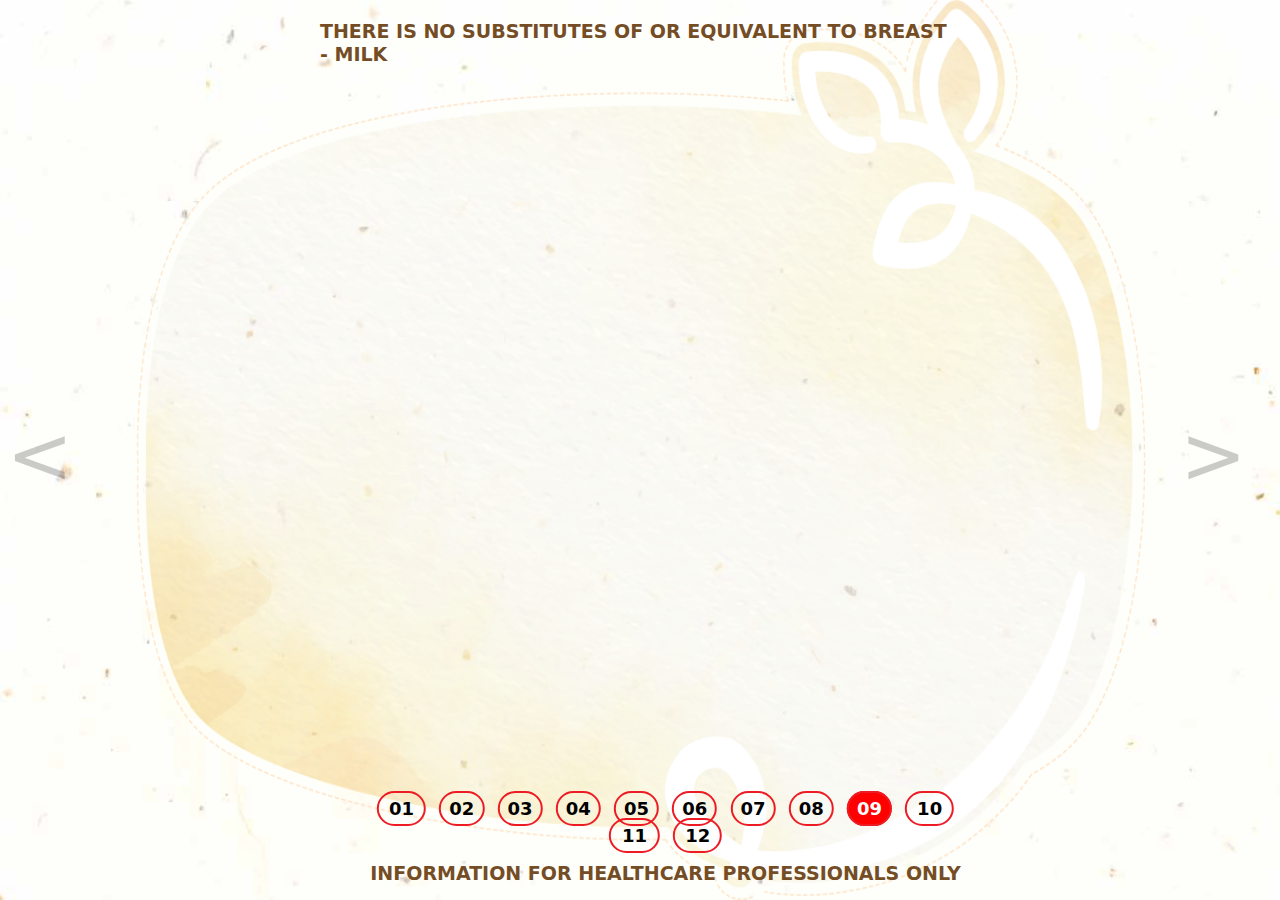
<file: Resources/step4page.html>
<!DOCTYPE html>
<html lang="en">
<head>
    <meta charset="UTF-8">
    <meta http-equiv="X-UA-Compatible" content="IE=edge">
    <meta name="viewport" content="width=device-width, initial-scale=1.0">
    <title>Step 4</title>
    <!-- font awesome cdn  -->
    <link rel="stylesheet" href="https://cdnjs.cloudflare.com/ajax/libs/font-awesome/6.2.0/css/all.min.css" integrity="sha512-xh6O/CkQoPOWDdYTDqeRdPCVd1SpvCA9XXcUnZS2FmJNp1coAFzvtCN9BmamE+4aHK8yyUHUSCcJHgXloTyT2A==" crossorigin="anonymous" referrerpolicy="no-referrer" />
    <!-- bootstrap file  -->
    <link rel="stylesheet" href="./css/bootstrap.min.css">
    <!-- main css file  -->
    <link rel="stylesheet" href="./css/style.css">
</head>
<body>

    <!-- main section start  -->
        <main>
            <div class="main_content" id="stepmain-content">
                <img id="bg_img" src="./img/page1/bg-image.png" alt="image">
                <h2 class="page_top_title">THERE IS NO SUBSTITUTES OF OR EQUIVALENT TO BREAST - MILK</h2>
                
                <div class="containers">
                  <div class="header-img">
                    <img src="./img/step4page/header.svg" alt="">
                  </div>
                </div>
                  <div class="steo1page-main-content">
                    <div class="step1pageleft">
                      <img class="step1-sideimg1"   src="./img/step1page/sideimg1.svg" alt="">
                      <img class="step1-sideimg2"  src="./img/step1page/sideimg2.svg" alt="">
                      <img class="step1-sideimg3"   src="./img/step1page/sideimg3.svg" alt="">
                    </div>
                    <div class="line-container">
                      <img src="./img/step1page/line2.svg" alt="">
                    </div>
                    <div class="step1-page-arrow">
                      <img class="step1pagearrow1" src="./img/step1page/arrow1.png" alt="">
                      <img class="step1pagearrow2" src="./img/step1page/arrow2.png" alt="">
                      <img class="step1pagearrow3" src="./img/step1page/arrow3.png" alt="">
                    </div>
                    <div class="step1-content">
                      <img  id="width2" class="step1-content1 stepPage4C1" src="./img/step4page/content1.svg" alt="">
                      <img id="width" class="step1-content2 stepPage4C2" src="./img/step4page/content2.svg" alt="">
                      <img id="step4pagec3" class="step1-content3 stepPage4C3" src="./img/step4page/content3.svg" alt="">
                    </div>
                  </div>
 

                <div class="footer">
                    <div class="page_link">
                      <a  class='extra-padding'  href="../index.html">01</a>
                      <a href="./page2.html">02</a>
                      <a href="./page3.html">03</a>
                      <a href="./page4.html">04</a>
                      <a href="./page5.html">05</a>
                      <a href="./step1page.html">06</a>
                      <a href="./step2page.html">07</a>
                      <a href="./step3page.html">08</a>
                      <a id="active" href="./step4page.html">09</a>
                      <a class='extra-padding' href="./step5page.html">10</a>
                      <a id="extra-padding2" class='extra-padding' class="page_link_padding" href="./page11.html">11</a>
                      <a class='extra-padding' href="./page12.html">12</a>
                    </div>
                    <h2 id="page_bottom_title">INFORMATION FOR HEALTHCARE PROFESSIONALS ONLY</h2>
                </div>
                <div class="next_page_btn">
                    <a id="prev_page" href="./step3page.html"> < </a>
                    <a id="next_page" href="./step5page.html"> > </a>
                </div>

            </div>
        </main>
    <!-- main section ends -->

    <!-- all js file  -->
    <script src="./js/steppage.js"></script>
</body>
</html>
</file>
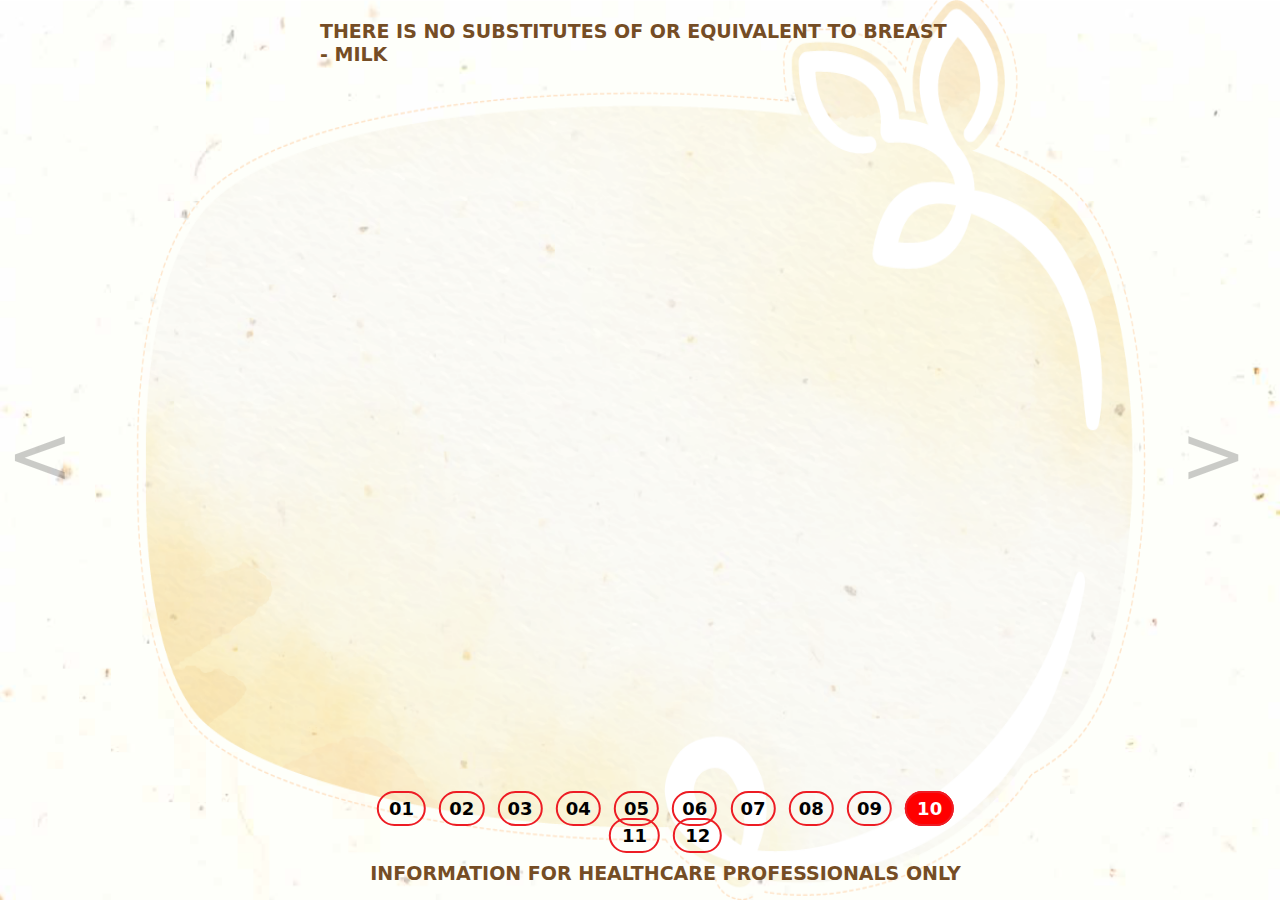
<file: Resources/step5page.html>
<!DOCTYPE html>
<html lang="en">
<head>
    <meta charset="UTF-8">
    <meta http-equiv="X-UA-Compatible" content="IE=edge">
    <meta name="viewport" content="width=device-width, initial-scale=1.0">
    <title>Step 5</title>
    <!-- font awesome cdn  -->
    <link rel="stylesheet" href="https://cdnjs.cloudflare.com/ajax/libs/font-awesome/6.2.0/css/all.min.css" integrity="sha512-xh6O/CkQoPOWDdYTDqeRdPCVd1SpvCA9XXcUnZS2FmJNp1coAFzvtCN9BmamE+4aHK8yyUHUSCcJHgXloTyT2A==" crossorigin="anonymous" referrerpolicy="no-referrer" />
    <!-- bootstrap file  -->
    <link rel="stylesheet" href="./css/bootstrap.min.css">
    <!-- main css file  -->
    <link rel="stylesheet" href="./css/style.css">
</head>
<body>

    <!-- main section start  -->
        <main>
            <div class="main_content" id="stepmain-content">
                <img id="bg_img" src="./img/page1/bg-image.png" alt="image">
                <h2 class="page_top_title">THERE IS NO SUBSTITUTES OF OR EQUIVALENT TO BREAST - MILK</h2>
                
               <div class="containers">
                <div class="header-img">
                  <img src="./img/step5page/header.svg" alt="">
                </div>
              </div>
                <div class="steo1page-main-content">
                  <div class="step1pageleft">
                    <img class="step1-sideimg1"  src="./img/step1page/sideimg1.svg" alt="">
                    <img class="step1-sideimg2"   src="./img/step1page/sideimg2.svg" alt="">
                    <img class="step1-sideimg3"  src="./img/step1page/sideimg3.svg" alt="">
                  </div>
                  <div class="line-container">
                    <img src="./img/step1page/line2.svg" alt="">
                  </div>
                  <div class="step1-page-arrow">
                    <img class="step1pagearrow1" src="./img/step1page/arrow1.png" alt="">
                    <img class="step1pagearrow2" src="./img/step1page/arrow2.png" alt="">
                    <img class="step1pagearrow3" src="./img/step1page/arrow3.png" alt="">
                  </div>
                  <div class="step1-content">
                    <img class="step1-content1 stepP5C1" src="./img/step5page/content1.svg" alt="">
                    <img id="width" class="step1-content2 stepP5C2" src="./img/step5page/content2.svg" alt="">
                    <img id="step5pagec3" class="step1-content3" src="./img/step5page/content3.png" alt="">
                  </div>
                </div>

                <div class="footer">
                    <div class="page_link">
                      <a  class='extra-padding'  href="../index.html">01</a>
                        <a href="./page2.html">02</a>
                        <a href="./page3.html">03</a>
                        <a href="./page4.html">04</a>
                        <a href="./page5.html">05</a>
                        <a href="./step1page.html">06</a>
                        <a href="./step2page.html">07</a>
                        <a href="./step3page.html">08</a>
                        <a href="./step4page.html">09</a>
                        <a id="active" class='extra-padding' href="./step5page.html">10</a>
                        <a id="extra-padding2" class='extra-padding' class="page_link_padding" href="./page11.html">11</a>
                        <a class='extra-padding' href="./page12.html">12</a>
                    </div>
                    <h2 id="page_bottom_title">INFORMATION FOR HEALTHCARE PROFESSIONALS ONLY</h2>
                </div>
                <div class="next_page_btn">
                    <a id="prev_page" href="./step4page.html"> < </a>
                    <a id="next_page" href="./page11.html"> > </a>
                </div>

            </div>
        </main>
    <!-- main section ends -->

    <!-- all js file  -->
    <script src="./js/steppage.js"></script>
</body>
</html>
</file>
<file: Resources/css/style.css>
/* BASE CSS  */
 *{
    padding: 0;
    margin: 0;
    box-sizing: border-box;
    outline: none;
}
html{
    font-size: 62.2%;
    scroll-behavior: smooth;
}
ul {
    padding: 0;
    margin: 0;
}
ul li {
    list-style: none;
}
a{
    text-decoration: none;
}
#active{
    background-color: red !important;
    color: #fff !important;
}
.color1{
    color: #FCB116;
}
.color2{
    color: #AA7A5A;
}
.extra-padding{
    padding: 5px 10px !important;
}
#extra-padding2{
    padding: 5px 11px !important;
}
/* adding all font */
/* ===================================== */
@font-face{
    font-family: 'Arimo';
    src: url(../fonts/Arimo-Regular.ttf);
}
@font-face{
    font-family: 'Robaga';
    src: url(../fonts/Robaga\ Rounded\ Bold.otf);
}
@font-face{
    font-family: 'Vag';
    src: url(../font/VAG\ Rounded\ Bold.ttf);
}
@font-face{
    font-family: 'Markup';
    src: url(../font/Markup\ W00\ Regular.ttf);
}


/* page 1 css start  */
/* ==================== */
#bg_img{
    position: absolute;
    top: 0;
    left: 0;
    bottom: 0;
    right: 0;
    height: 100%;
    width: 100%;
    z-index: -111111;
}
.page_top_title{
    font-size: 19px;
    position: absolute;
    top: 2rem;
    left: 50%;
    transform: translate(-50%);
    color: #754D25;
    font-weight: 600;
}
.footer {
    position: absolute;
    bottom: 1rem;
    left: 52%;
    transform: translate(-50%);
    color: #754D25;
    font-weight: 600S;
    text-align: center;
}
#page_bottom_title {
    font-size: 19px;
    font-weight: 600;
}
.page_header_text{
    /* position: absolute; */
    /* top: 6rem; */
    /* left: 31%; */
    text-align: center;
    font-size: 3.5rem;
    font-weight: 600;
    font-family: 'Vag';
    color: #ED1C24;
    margin-top: 5.5rem;
}
#notice_btn{
    position: absolute;
    top: 13rem;
    left: 51%;
    transform: translate(-50%);
}
.page1_text {
    position: absolute;
    top: 20.5rem;
    width: 87rem;
    margin: 0 auto;
    left: 36rem;
}
.notice_btn {
    color: #fff;
    padding: 3px 40px;
    background: #ED1C24;
    border: none;
    position: absolute;
    top: 2.5rem;
    left: 50%;
    transform: translate(-50%);
    font-size: 35px;
    border-radius: 24px;
    font-weight: 600;
    font-family: 'Vag';
}
.page1_text > p {
    font-size: 19px;
    text-align: center;
    margin: 10px 0px;
    color: #754D25;
    font-weight: 600;
}
.page_link > a {
    font-size: 18px;
    border: 2px solid #ED1C24;
    text-align: center;
    border-radius: 20px;
    padding: 5px 8px;
    margin: 0px 5px;
    color: #000;
    font-weight: 600;
}

.page_link {
    margin-bottom: 1.3rem;
}
#prev_page{
    position: absolute;
    top: 44%;
    font-size: 8rem;
    left: 4rem;
    transform: translate(-50%);
    color: #000;
    opacity: 20%;
    transition: 0.5s;
}
#next_page{
    position: absolute;
    top: 44%;
    transform: translate(-50%);
    font-size: 8rem;
    color: #000;
    right: 0rem;
    opacity: 20%;
    transition: 0.5s;
}
/* this css for animation  */
/* .containers{
    display: none;
} */


/* page 2 css start  */
.page2Header{
    left: 36%;
}
.left-arrow > img {
    position: absolute;
    top: 18rem;
    z-index: -111;
    width: 54rem;
}
.baby1 > img {
    position: absolute;
    top: 32rem;
    left: 57rem;
    width: 16rem;
    transition: all 0.3s linear;
}
.baby1 > img:hover,
.baby2 > img:hover,
.baby3 > img:hover,
.baby4 > img:hover
{
    transform: scale(1.2);
}
.baby2 > img {
    position: absolute;
    width: 20;
    width: 14rem;
    left: 80.5rem;
    top: 21rem;
    transition: all 0.3s linear;
}
.baby3 > img {
    position: absolute;
    top: 35rem;
    right: 48rem;
    width: 8rem;
    transition: all 0.3s linear;
}
.baby4 > img {
    width: 10rem;
    position: absolute;
    top: 43rem;
    left: 79rem;
    transition: all 0.3s linear;
}
.right-arrow > img {
    position: absolute;
    right: 1.5rem;
    top: 48rem;
    z-index: -111;
    width: 56.5rem;
}
.baby1-text > h2 {
    font-size: 3rem;
    position: absolute;
    left: 32rem;
    top: 33rem;
    font-weight: 600;
    color: #C62355;
    font-family: 'Markup';
    font-weight: 400;
}
.baby2-text > h2 {
    font-size: 3rem;
    width: 64rem;
    position: absolute;
    bottom: 11rem;
    left: 45.5rem;
    font-family: 'Markup';
    font-weight: 400;
    color: #BBB239;
}
.baby3-text > h2 {
    font-size: 3rem;
    position: absolute;
    right: 32rem;
    bottom: 16rem;
    width: 24rem;
    font-family: 'Markup';
    font-weight: 400;
    color: #FCB116;
}
.baby4-text > h2 {
    font-size: 3rem;
    position: absolute;
    top: 16rem;
    right: 28rem;
    width: 29rem;
    font-family: 'Markup';
    font-weight: 400;
    color: #00A2DD;
    /* text-align: left; */
}
.baby1 > img:hover,
.baby2 > img:hover,
.baby3 > img:hover,
.baby4 > img:hover{
    cursor: pointer;
}
.baby1-text,
.baby2-text,
.baby3-text,
.baby4-text{
    display: none;
    /* text-align: left; */
}
.display{
    display: block;
}
.top{
    z-index: 99999999999;
}



/* page 3 css start  */
.page3Header {
    position: absolute;
    left: 35rem;
    top: 1rem;
    width: 85rem;
    /* margin-bottom: 0rem; */
}
.page3content1 > img {
    width: 13rem;
    position: absolute;
    top: 28rem;
    left: 64rem;
    transition: all 0.3s linear;
}
.page3content2 > img {
    width: 14rem;
    position: absolute;
    bottom: 21rem;
    right: 58rem;
    /* top: 41rem; */
    transition: all 0.3s linear;
}
.page3content3 > img {
    position: absolute;
    left: 66rem;
    bottom: 15rem;
    width: 7rem;
    transition: all 0.3s linear;
}
.page3-left-arrow > img {
    width: 59rem;
    position: absolute;
    top: 20rem;
    left: 21re;
    z-index: -14;
}
.page3right-arrow > img {
    position: absolute;
    right: 0;
    top: 47rem;
    width: 54.7rem;
    z-index: -111;
}
.page3text1 > h2 {
    font-size: 3rem;
    position: absolute;
    left: 30rem;
    top: 32rem;
    width: 28rem;
    text-align: right;
    font-family: 'Markup';
    font-weight: 400;
    color: #C62355;
}
h2.page3text3.text_2 {
    font-size: 3rem;
    position: absolute;
    right: 19rem;
    top: 30rem;
    width: 37rem;
    font-family: 'Markup';
    font-weight: 400;
    color: #FCB116;
}
h2.page3text2.text_3{
    font-size: 3rem;
    position: absolute;
    top: 49rem;
    left: 31.5rem;
    width: 30rem;
    text-align: right;
    font-family: 'Markup';
    font-weight: 400;
    color: #754D25;
}
.page3img1:hover,
.page3img2:hover,
.page3img3:hover{
    transform: scale(1.1);
    cursor: pointer;
}

.add{
    transform: scale(1.2);
}

/* page4 css start  */
/* ====================== */
.page4-content {
    position: absolute;
    top: 16rem;
    left: rem;
    left: 38rem;
    display: flex;
    align-items: center;
    justify-content: center;
}
.content1 > img {
    width: 25rem;
    margin-top: 2rem;
    transition: 0.3s linear;
    margin-left: 13rem;
}
.content1 > img:hover,
.content2 > img:hover,
.content3 > img:hover
{
    transform: scale(1.1);
}
.page4Content-left {
    margin: 0rem 0rem;
}

.content2 > img {
    width: 28rem;
    margin-bottom: 1rem;
    transition: all 0.3s linear;
    margin-left: 4rem;
}
.content3 > img {
    width: 28rem;
    margin-top: 20px;
    transition: all 0.3s linear;
    margin-left: 4rem;
}



/* page 5 css start  */
/* ========================== */
#page5Header {
    margin-top: 14rem;
}
.page5SubTitle > h2 {
    font-size: 30px;
    text-align: center;
    position: absolute;
    top: 5rem;
    left: 35rem;
    color: #754D25;
    font-family: 'Arimo';
    font-family: 'Vag';
    font-weight: 400;
}
.page5Bottom-line > img {
    position: absolute;
    bottom: 19rem;
    left: 18rem;
    width: 131rem;
    z-index: -11;
}
img.page5baby1 {
    width: 13rem;
    position: absolute;
    left: 25rem;
    bottom: 16rem;
    cursor: pointer;
}
img.page5baby2 {
    width: 13rem;
    position: absolute;
    left: 48rem;
    bottom: 19.5rem;
    /* top: 44%; */
    cursor: pointer;
}
img.page5baby3 {
    width: 18rem;
    position: absolute;
    bottom: 19.5rem;
    left: 67rem;
    cursor: pointer;
}
img.page5baby4 {
    width: 18rem;
    position: absolute;
    bottom: 19.5rem;
    cursor: pointer;
    right: 47rem;
}
img.page5baby5 {
    width: 12rem;
    position: absolute;
    bottom: 20rem;
    right: 25rem;
    cursor: pointer;
}
.step-all-btn {
    position: absolute;
    bottom: 17rem;
}
.stepbtn1,
.stepbtn2,
.stepbtn3,
.stepbtn4,
.stepbtn5{
    background: transparent;
    border: none;
    padding: 0px 20px;
    font-size: 27px;
    border-radius: 22px;
    border: 1px solid #754D25;
    margin: 0px 12px;
    color: #ED1C24;
    font-family: 'Vag';
    font-weight: 600;
}
input.stepbtn1 {
    position: absolute;
    left: 28rem;
}

input.stepbtn2 {
    position: absolute;
    left: 48rem;
}

input.stepbtn3 {
    position: absolute;
    left: 69rem;
}

input.stepbtn4 {
    position: absolute;
    left: 91rem;
    /* right: -1rem; */
}

input.stepbtn5 {
    position: absolute;
    left: 115rem;
}



/* page 11 css start  */
.page11_main-content {
    position: absolute;
    left: -2rem;
    top: 18rem;
}

.page11-left-content {
    display: flex;
    align-items: center;
    flex-direction: column;
    margin-left: 30.5rem;
    margin-top: -3rem;
}
.page11-left-content > img {
    width: 8rem;
    margin: 1rem 0rem;
    margin-right: -2rem;
}
.page11-right-content > img {
    width: 30rem;
}
img.page11-main-img1 {
    position: absolute;
    top: 0rem;
    left: 39rem;
    height: 40rem;
    width: 25rem;
}

img.page11-main-img2 {
    position: absolute;
    top: 0rem;
    left: 58rem;
    width: 29rem;
    height: 43rem;
}

img.page11-main-img3 {
    position: absolute;
    top: 0rem;
    left: 75rem;
    height: 40rem;
    width: 29rem;
}

img.page11-main-img4 {
    position: absolute;
    top: 0rem;
    height: 40rem;
    width: 31rem;
    left: 93.5rem;
}

img.page11-main-img5 {
    position: absolute;
    top: 0rem;
    left: 113.5rem;
    width: 29rem;
    height: 40rem;
}
.page11-footer {
    position: absolute;
    bottom: 7rem;
}
.pf-dosc1 {
    position: absolute;
    top: -12rem;
    left: 37rem;
    display: flex;
    align-items: center;
}

.pf-dosc2 {
    position: absolute;
    top: -13rem;
    left: 57.5rem;
}

.pf-dosc3 {
    position: absolute;
    top: -12rem;
    left: 76rem;
    align-items: center;
    display: flex;
}

.pf-dosc4 {
    position: absolute;
    top: -13rem;
    left: 96rem;
}
.pf-dosc5 {
    position: absolute;
    top: -13rem;
    left: 115rem;
}
.pf-dosc1 > img {
    width: 4rem;
}
.pf-dosc3,
.pf-dosc1{
    display: flex;
    align-items: center;
}

.pf-dosc1 > p {
    font-size: 15px;
    width: 10rem;
    margin-left: 15px;
    font-family: 'Arimo';
    font-weight: 600;
    color: #754D25;
}

.pf-dosc2 > img {
    width: 13rem;
    margin-top: 1rem;
}

.pf-dosc3 > img {
    width: 4rem;
}

.pf-dosc3 > p {
    font-size: 18px;
    width: 9rem;
    margin-left: 15px;
    font-family: 'Arimo';
    font-weight: 600;
    color: #754D25;
}

.pf-dosc4 > img {
    width: 15rem;
    margin-top: 1rem;
}

.pf-dosc5 > p {
    font-size: 16px;
    width: 13rem;
    font-family: 'Arimo';
    font-weight: 600;
    color: #754D25;
}




/* PAGE 12   css start  */
input.reference-btn {
    padding: 3px 90px;
    position: absolute;
    font-size: 35px;
    border: none;
    top: 7rem;
    text-align: center;
    left: 50%;
    transform: translate(-50%);
    border-radius: 20px;
    background: red;
    color: #FFF;
    font-family: 'Arimo';
    font-weight: 600;
}
.page12-content {
    position: absolute;
    top: 14rem;
    left: 25rem;
    width: 114rem;
}

.page12-content > p {
    font-size: 13px;
    color: #754D25;
    font-weight: 600;
}



/* step 1 page css  */
.header-img > img {
    width: 51rem;
    position: absolute;
    left: 52rem;
    top: 5rem;
}
.steo1page-main-content {
    display: flex;
}
img.step1-sideimg1 {
    position: absolute;
    top: 24rem;
    left: 52rem;
    width: 11rem;
}

img.step1-sideimg2 {
    position: absolute;
    top: 38rem;
    width: 11rem;
    left: 52rem;
    /* margin: 15px 0px; */
}

img.step1-sideimg3 {
    position: absolute;
    top: 52rem;
    width: 11rem;
    left: 52rem;
}
.line-container > img {
    width: 26px;
    position: absolute;
    left: 52rem;
    top: 20rem;
}
.step1-page-arrow {
    display: flex;
    flex-direction: column;
    position: absolute;
    top: 21rem;
    left: 53rem;
}
img.step1pagearrow1 {
    width: 9rem;
    position: absolute;
    top: 3.2rem;
    left: 4rem;
}

img.step1pagearrow2 {
    position: absolute;
    top: 16.5rem;
    width: 14rem;
    left: 4rem;
}

img.step1pagearrow3 {
    position: absolute;
    top: 33rem;
    left: 4rem;
    width: 24rem;
}
.step1-content {
    display: flex;
    flex-direction: column;
    position: absolute;
    top: 35rem;
    left: 82rem;
}
img.step1-content1 {
    position: absolute;
    top: -16rem;
    width: 30rem;
    left: -15rem;
}

img.step1-content2 {
    position: absolute;
    top: -2rem;
    left: -10rem;
    width: 36rem;
}

img.step1-content3 {
    position: absolute;
    top: 13.5rem !important;
    left: 0rem;
    width: 35rem !important;
}
#width{
    width: 45rem;
    top: -2rem;
}
#width2{
    width: 49rem !important;
    top: -16rem;
}
.pf-dosc3 {
    display: flex !important;
    align-items: center;
}

.pf-dosc1 {
    display: flex !important;
    align-items: c;
}



.step1-sideimg1:focus,
.step1-sideimg2:focus,
.step1-sideimg3:focus{
    transform: scale(1.2);
}
#prev_page:hover{
    color: #C62355;
    opacity: 100%;
}
#next_page:hover{
    color: #C62355;
    opacity: 100%;
}


img.babyimg-1 {
    position: absolute;
    top: 30%;
    width: 25rem;
    z-index: -11;
    left: 34.5%;
}

img.babyimg-2 {
    position: absolute;
    top: 52%;
    left: 47%;
    z-index: -11;
    width: 24rem;
}

img.babyimg-3 {
    position: absolute;
    top: 22%;
    right: 36%;
    width: 22rem;
    z-index: -11;
}

img.babyimg-4 {
    position: absolute;
    top: 43.3%;
    right: 28.4%;
    width: 17rem;
    z-index: -11;
}

.page3_bg-img {
    position: absolute;
    top: 40%;
    left: 32%;
}

img.page3-bg-img1 {
    position: absolute;
    top: 29%;
    left: 37.8%;
    z-index: -11;
    width: 23rem;
}

img.page3-bg-img2 {
    position: absolute;
    top: 47%;
    right: 35%;
    z-index: -22;
    width: 23rem;
}
img.page3-bg-img33 {
    position: absolute;
    bottom: 16%;
    left: 40%;
    z-index: -11;
    width: 17rem;
}














.left-arrow{
    display: none;
}
.baby1,
.baby2,
.baby3,
.baby4
{
   opacity: 0;
   transition: all 0.5s linear;
}
.babyimg-1,
.babyimg-2,
.babyimg-3,
.babyimg-4
{
   opacity: 0;
   transition: all 0.5s linear;
}

.right-arrow{
    opacity: 0;
}

.page3-left-arrow{
   opacity: 0;
}
.page3img1,
.page3img2,
.page3img3{
   opacity: 0;
}

.page3-bg-img1,
.page3-bg-img2,
.page3-bg-img33{
    opacity: 0;
}
.page3right-arrow{
    opacity: 0;
}


.page3text1,
.page3text2,
.page3text3{
    display: none;
}

.content1,
.content2,
.content3{
    display: none;
}

.page5baby1,
.page5baby2,
.page5baby3,
.page5baby4,
.page5baby5,
.page5Bottom-line,
.step-all-btn{
    display: none;
}

.header-img{
    display: none;
}

.step1-sideimg1,
.step1-sideimg2,
.step1-sideimg3,
.line-container,
.step1pagearrow1,
.step1pagearrow2,
.step1pagearrow3,
.step1-content1,
.step1-content2,
.step1-content3
{
    display: none;
    transition: all 0.3s linear;
    cursor: pointer;
}

.step1-sideimg1:hover,
.step1-sideimg2:hover,
.step1-sideimg3:hover{
    transform: scale(1.1);
}

.step1-content1:hover,
.step1-content2:hover,
.step1-content3:hover{
    margin-left: 1.5rem !important;
}


.page11-side-img1,
.page11-side-img2,
.page11-side-img3,
.page11-main-img1,
.page11-main-img2,
.page11-main-img3,
.page11-main-img4,
.page11-main-img5
{
    cursor: pointer;
    display: none;
    transition: all 0.3s linear;
}


.page11-main-img1:hover,
.page11-main-img2:hover,
.page11-main-img3:hover,
.page11-main-img4:hover,
.page11-main-img5:hover{
    margin-top: 1.5rem;
}

.page11-footer{
    display: none;
}


#pag2-title2{
    margin-left: 6rem;
}
.page11-footer{
   display: none;
}


#pag2-title2{
   margin-left: 6rem;
}
.page11-main-img2:hover,
.page11-main-img3:hover,
.page11-main-img4:hover,
.page11-main-img5:hover{
    margin-top: 1.5rem;
}

.page11-footer{
    display: none;
}


#pag2-title2{
    margin-left: 6rem;
}
#step4pagec3{
    top: 25rem;
    left: -3rem;
}

#steppagec3{
    left: -8rem;
    width: 42rem !important;
    top: 11rem !important;
}
#step5pagec3{
    top: 14rem !important;
    width: 41rem !important;
}
.page5baby1{
    transition: all 0.3s linear;
}
.page5baby2{
    transition: all 0.3s linear;
}
.page5baby3{
    transition: all 0.3s linear;
}
.page5baby4{
    transition: all 0.3s linear;
}
.page5baby5{
    transition: all 0.3s linear;
}


.page5baby1:hover,
.page5baby2:hover,
.page5baby3:hover,
.page5baby4:hover,
.page5baby5:hover
{
    transform: scale(1.1);
}
.stepPage2C2{
    width: 53rem !important;
}

.stepPage2C1{
    width: 28rem !important;
    margin-top: -0.5rem;
}
.stepPage3C2{
    width: 50rem !important;
    top: -2.5rem !important;
}
.stepPage4C3{
    width: 32rem !important;
    top: 13rem !important;
    left: 0.5rem !important;
}
.page11-right-content {
    position: absolute;
    top: -5rem;
    left: -5rem;
}
.step1pageleft {
    position: absolute;
    top: -4rem;
    left: -11rem;
}
.stepPC1 {
    top: -15rem !important;
}
.baby1 > img {
    position: absolute;
    top: 27rem;
    left: 59rem;
    width: 14rem;
    transition: all 0.3s linear;
}
.page5SubTitle > h2 {
    font-size: 30px;
    text-align: center;
    position: absolute;
    top: 9rem;
    left: 35rem;
    color: #754D25;
    font-family: 'Arimo';
    font-family: 'Vag';
    font-weight: 400;
}
.stepP5C1 {
    width: 31rem !important;
    top: -15rem !important;
}

img#width {}

.stepP5C2 {
    width: 51rem !important;
}
.stepPage4C1 {
    width: 45rem !important;
}

.stepPage4C2 {
    width: 50rem !important;
}


.step1-content3 {
    position: absolute;
    top: 13.5rem !important;
    left: 2rem;
    width: 35rem !important;
}

/* responsibe css start  */
/* ================================ */
@media (min-height:760px){
    .page1_text {
        position: absolute;
        top: 30.5rem;
        width: 87rem;
        margin: 0 auto;
        left: 36rem;
    }
    #notice_btn {
        position: absolute;
        top: 19rem;
        left: 51%;
        transform: translate(-50%);
    }
    .page_header_text {
        text-align: center;
        font-size: 3.5rem;
        font-weight: 600;
        font-family: 'Vag';
        color: #ED1C24;
        margin-top: 8.5rem;
    }


    /* for page 2  */
    .left-arrow > img {
        position: absolute;
        top: 21rem;
        z-index: -111;
        width: 54rem;
    }
    .baby1 > img {
        position: absolute;
        top: 31rem;
        left: 59rem;
        width: 14rem;
        transition: all 0.3s linear;
    }
    .baby1-text > h2 {
        font-size: 3rem;
        position: absolute;
        left: 32rem;
        top: 38rem;
        font-weight: 600;
        color: #C62355;
        font-family: 'Markup';
        font-weight: 400;
    }
    .baby2 > img {
        position: absolute;
        width: 20;
        width: 14rem;
        left: 80.5rem;
        top: 24rem;
        transition: all 0.3s linear;
    }
    img.babyimg-3 {
        position: absolute;
        top: 26%;
        right: 36%;
        width: 22rem;
        z-index: -11;
    }
    img.babyimg-2 {
        position: absolute;
        top: 51%;
        left: 46%;
        z-index: -11;
        width: 24rem;
    }
    .baby2 > img {
        position: absolute;
        width: 20;
        width: 14rem;
        left: 80.5rem;
        top: 27rem;
        transition: all 0.3s linear;
    }
    .baby4-text > h2 {
        font-size: 3rem;
        position: absolute;
        top: 21rem;
        right: 28rem;
        width: 29rem;
        font-family: 'Markup';
        font-weight: 400;
        color: #00A2DD;
        /* text-align: left; */
    }
    .baby4 > img {
        width: 10rem;
        position: absolute;
        top: 49rem;
        left: 77rem;
        transition: all 0.3s linear;
    }
    .baby2-text > h2 {
        font-size: 3rem;
        width: 64rem;
        position: absolute;
        bottom: 17rem;
        left: 45.5rem;
        font-family: 'Markup';
        font-weight: 400;
        color: #BBB239;
    }
    .right-arrow > img {
        position: absolute;
        right: 3.5rem;
        top: 58rem;
        z-index: -111;
        width: 56.5rem;
    }
    img.babyimg-4 {
        position: absolute;
        top: 45.3%;
        right: 28.8%;
        width: 17rem;
        z-index: -11;
    }
    .baby3 > img {
        position: absolute;
        top: 42rem;
        right: 48rem;
        width: 8rem;
        transition: all 0.3s linear;
    }
    .baby3-text > h2 {
        font-size: 3rem;
        position: absolute;
        right: 34rem;
        bottom: 22rem;
        width: 24rem;
        font-family: 'Markup';
        font-weight: 400;
        color: #FCB116;
    }
    /* for page 3  */
    .page3-left-arrow > img {
        width: 59rem;
        position: absolute;
        top: 23rem;
        left: 21re;
        z-index: -14;
    }
    img.page3-bg-img1 {
        position: absolute;
        top: 29%;
        left: 37.8%;
        z-index: -11;
        width: 25rem;
    }
    .page3content1 > img {
        width: 14rem;
        position: absolute;
        top: 31rem;
        left: 64rem;
        transition: all 0.3s linear;
    }
    img.page3-bg-img2 {
        position: absolute;
        top: 47%;
        right: 34.5%;
        z-index: -22;
        width: 23rem;
    }
    .page3content2 > img {
        width: 14rem;
        position: absolute;
        bottom: 28rem;
        right: 58rem;
        /* top: 41rem; */
        transition: all 0.3s linear;
    }
    .page3right-arrow > img {
        position: absolute;
        right: 0;
        top: 52rem;
        width: 53.7rem;
        z-index: -111;
    }
    img.page3-bg-img33 {
        position: absolute;
        bottom: 20%;
        left: 39.5%;
        z-index: -11;
        width: 19rem;
    }
    .page3content3 > img {
        position: absolute;
        left: 66rem;
        bottom: 21rem;
        width: 7rem;
        transition: all 0.3s linear;
    }
    .page3text1 > h2 {
        font-size: 3rem;
        position: absolute;
        left: 30rem;
        top: 35rem;
        width: 28rem;
        text-align: right;
        font-family: 'Markup';
        font-weight: 400;
        color: #C62355;
    }
    h2.page3text2.text_3 {
        font-size: 3rem;
        position: absolute;
        top: 55rem;
        left: 31rem;
        width: 30rem;
        text-align: right;
        font-family: 'Markup';
        font-weight: 400;
        color: #754D25;
    }
    .page3text1 > h2 {
        font-size: 3rem;
        position: absolute;
        left: 30rem;
        top: 35rem;
        width: 28rem;
        text-align: right;
        font-family: 'Markup';
        font-weight: 400;
        color: #C62355;
    }
    h2.page3text3.text_2 {
        font-size: 3rem;
        position: absolute;
        right: 18rem;
        top: 36rem;
        width: 37rem;
        font-family: 'Markup';
        font-weight: 400;
        color: #FCB116;
    }
    /* for page 4  */
    .content1 > img {
        width: 27rem;
        margin-top: 2rem;
        transition: 0.3s linear;
        margin-left: 13rem;
    }
    .content2 > img {
        width: 30rem;
        margin-bottom: 1rem;
        transition: all 0.3s linear;
        margin-left: 4rem;
    }
    .content3 > img {
        width: 30rem;
        margin-top: 20px;
        transition: all 0.3s linear;
        margin-left: 4rem;
    }
    .page4-content {
        position: absolute;
        top: 23rem;
        left: rem;
        left: 38rem;
        display: flex;
        align-items: center;
        justify-content: center;
    }
    
    /* for page 6  */
    img.step1-sideimg1 {
        position: absolute;
        top: 24rem;
        left: 52rem;
        width: 13rem;
    }
    img.step1-sideimg2 {
        position: absolute;
        top: 41rem;
        width: 13rem;
        left: 52rem;
        /* margin: 15px 0px; */
    }
    img.step1-sideimg3 {
        position: absolute;
        top: 58rem;
        width: 13rem;
        left: 52rem;
    }
    .line-container > img {
        width: 32px;
        position: absolute;
        left: 55rem;
        top: 20rem;
    }
    img.step1pagearrow1 {
        width: 9rem;
        position: absolute;
        top: 4.7rem;
        left: 6rem;
    }
    img.step1pagearrow2 {
        position: absolute;
        top: 21.5rem;
        width: 14rem;
        left: 6rem;
    }
    img.step1pagearrow3 {
        position: absolute;
        top: 41rem;
        left: 6rem;
        width: 24rem;
    }
    img.step1-content1 {
        position: absolute;
        top: -14rem !important;
        width: 34rem !important;
        left: -13rem;
    }
    img#page1c2 {
        top: 3rem !important;
        left: -9rem !important;
    }
    .stepPage2C2 {
        width: 64rem !important;
        top: 7rem;
        top: 2rem !important;
        left: -8rem !important;
    }
    .stepPage2C1 {
        width: 33rem !important;
        margin-top: -0.5rem;
    }
    #steppagec3 {
        left: -8rem;
        width: 50rem !important;
        top: 17rem !important;
    }
    .stepPage3C2 {
        width: 54rem !important;
        top: 2rem !important;
    }
    .stepPage3C1 {
        width: 34rem !important;
    }
    .stepPage3C2 {
        width: 58rem !important;
        left: -8rem !important;
    }
    .stepPage3C3 {
        width: 33rem !important;
    }
    img#stepPage3C3 {
        top: 22rem !important;
        left: 1rem !important;
    }

    /* for page 9  */
    .stepPage4C1 {
        width: 52rem !important;
        top: -14rem !important;
    }
    .stepPage4C2 {
        width: 55rem !important;
        top: 2rem !important;
        left: -8rem !important;
    }
    #step4pagec3 {
        top: 22rem !important;
        left: 2rem !important;
        width: 39rem !important;
    }

    /* for page 10  */
    .stepP5C1 {
        width: 32rem !important;
    }
    .stepP5C2 {
        width: 54rem !important;
        top: 3rem !important;
        left: -8rem !important;
    }
    #step5pagec3 {
        top: 22rem !important;
        width: 45rem !important;
        left: 2rem !important;
    }

    /* for page 11  */
    .page11_main-content {
        position: absolute;
        left: -2rem;
        top: 23rem;
    }
    .page11-footer {
        position: absolute;
        bottom: 10rem;
    }
    /* for page 12  */
    .page12-content > p {
        font-size: 14px;
        color: #754D25;
        font-weight: 600;
    }
    img.page11-main-img1 {
        position: absolute;
        top: 0rem;
        left: 39rem;
        height: 46rem;
        width: 25rem;
    }
    img.page11-main-img2 {
        position: absolute;
        top: 0rem;
        left: 58rem;
        width: 33rem;
        height: 49.5rem;
    }
    img.page11-main-img3 {
        position: absolute;
        top: 0rem;
        left: 75rem;
        height: 46rem;
        width: 35rem;
    }
    img.page11-main-img4 {
        position: absolute;
        top: 0rem;
        height: 46rem;
        width: 39rem;
        left: 93.5rem;
    }
    img.page11-main-img5 {
        position: absolute;
        top: 0rem;
        left: 113.5rem;
        width: 40rem;
        height: 46rem;
    }
    .page11-left-content > img {
        width: 10rem;
        margin: 1rem 0rem;
        margin-right: -2rem;
    }
    .page11-left-content {
        display: flex;
        align-items: center;
        flex-direction: column;
        margin-left: 27.5rem;
        margin-top: -3rem;
    }
    img#page1c3 {
        top: 20rem !important;
        left: 2rem !important;
        width: 40rem !important;
    }
    img#page1c2 {
        width: 42rem !important;
    }
}





img#page1c2 {
    width: 37rem !important;
}
</file>
